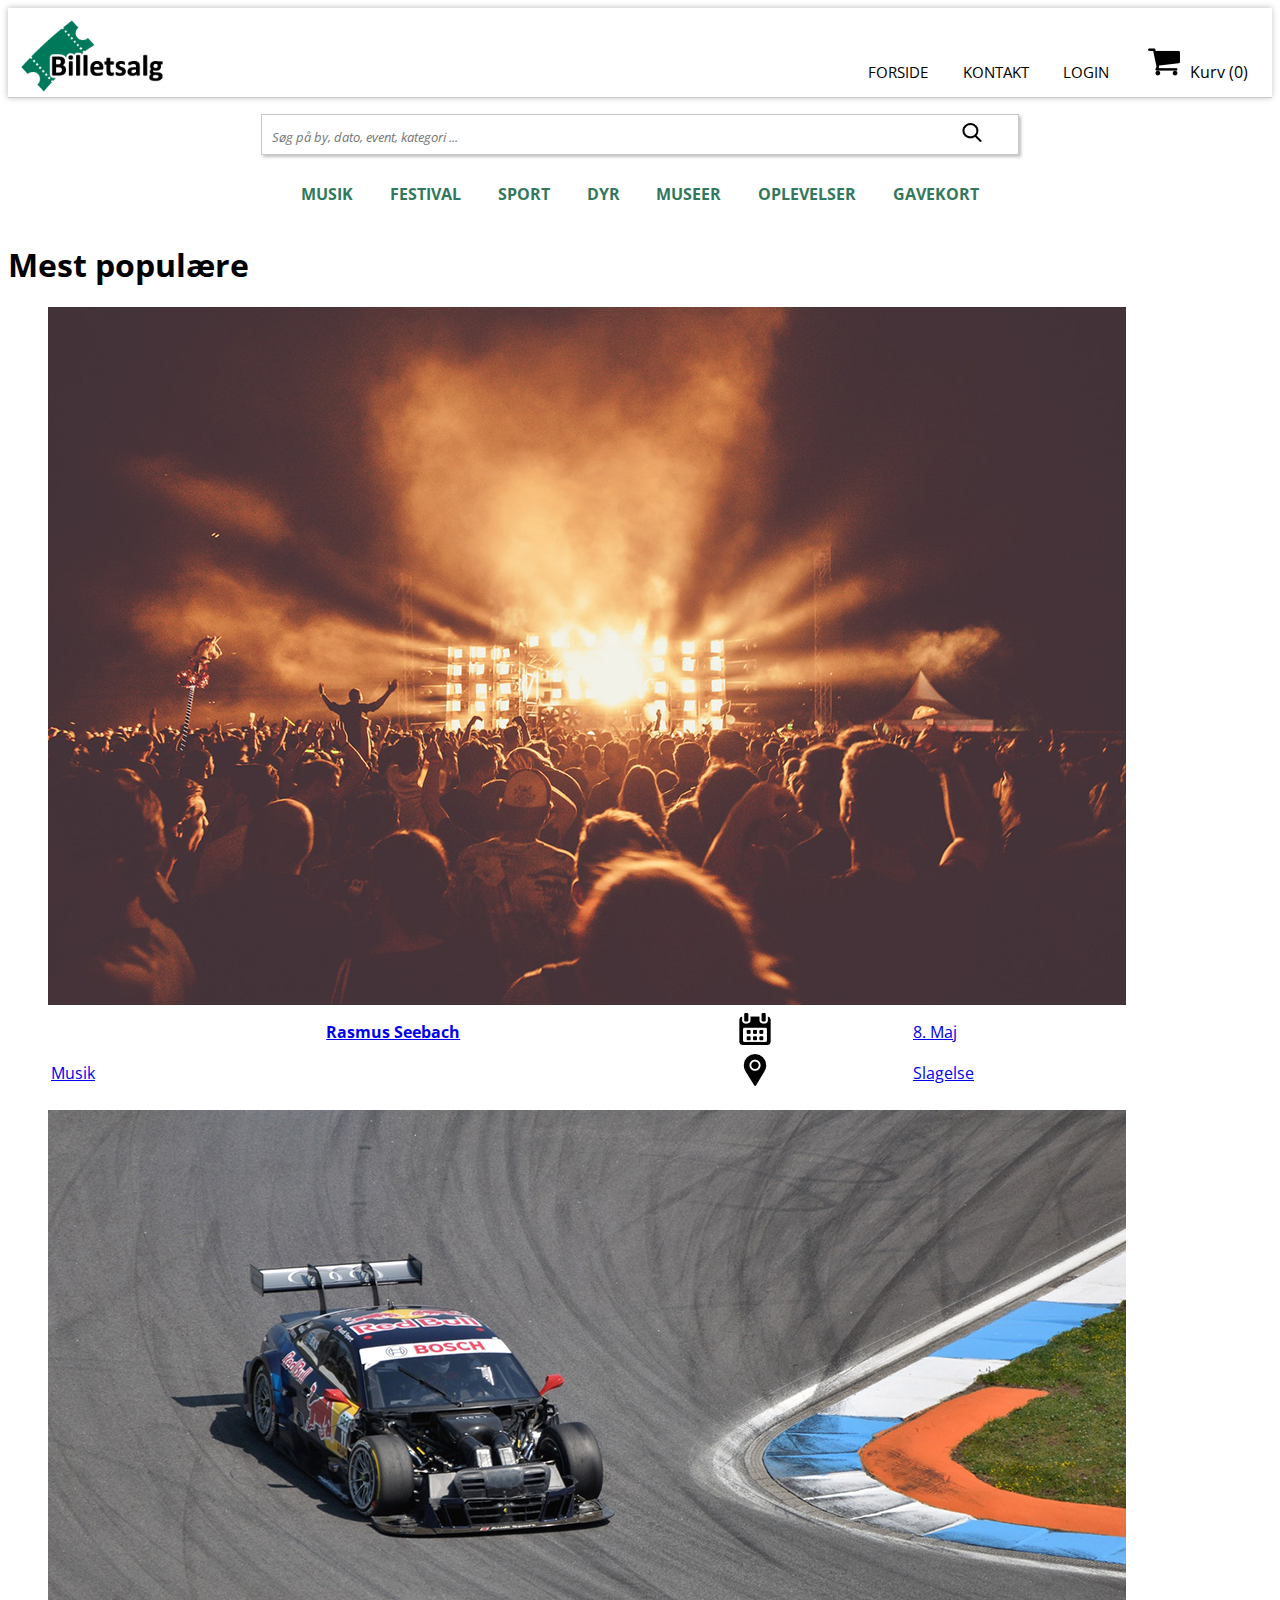
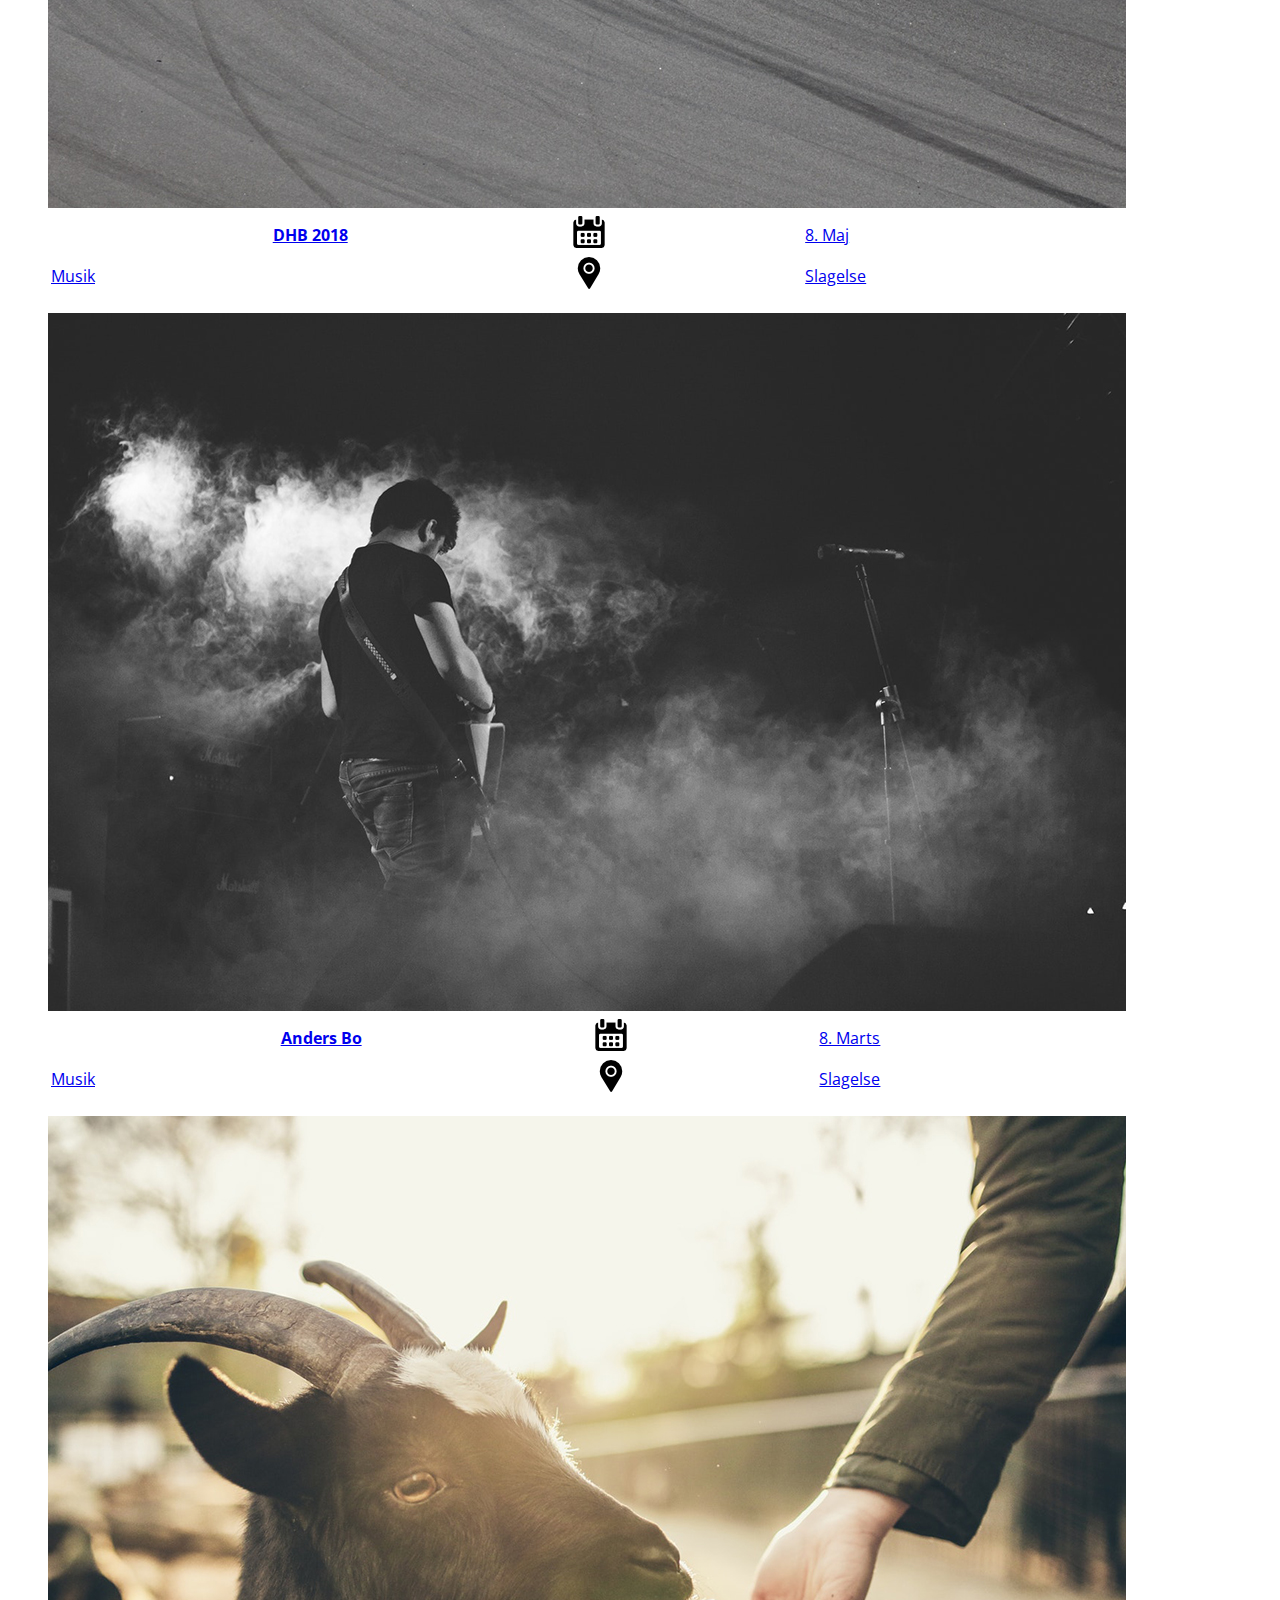
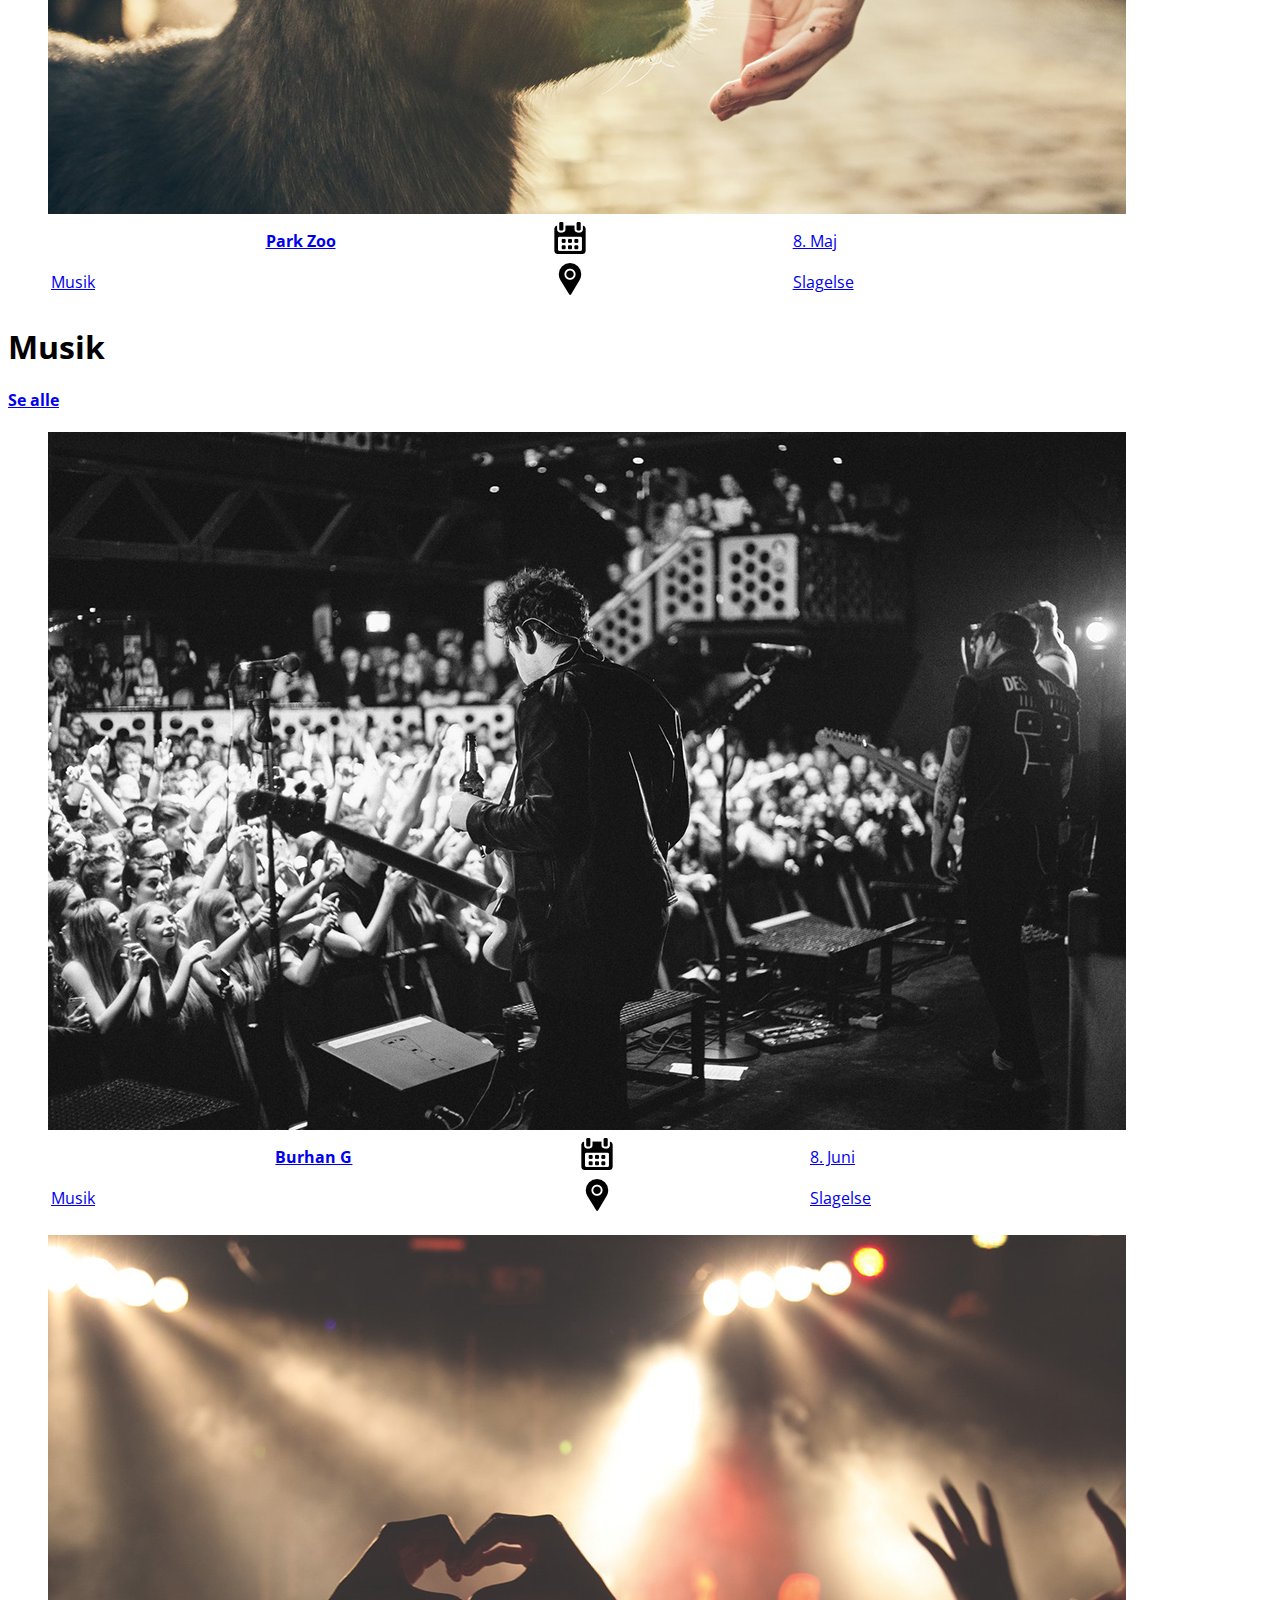
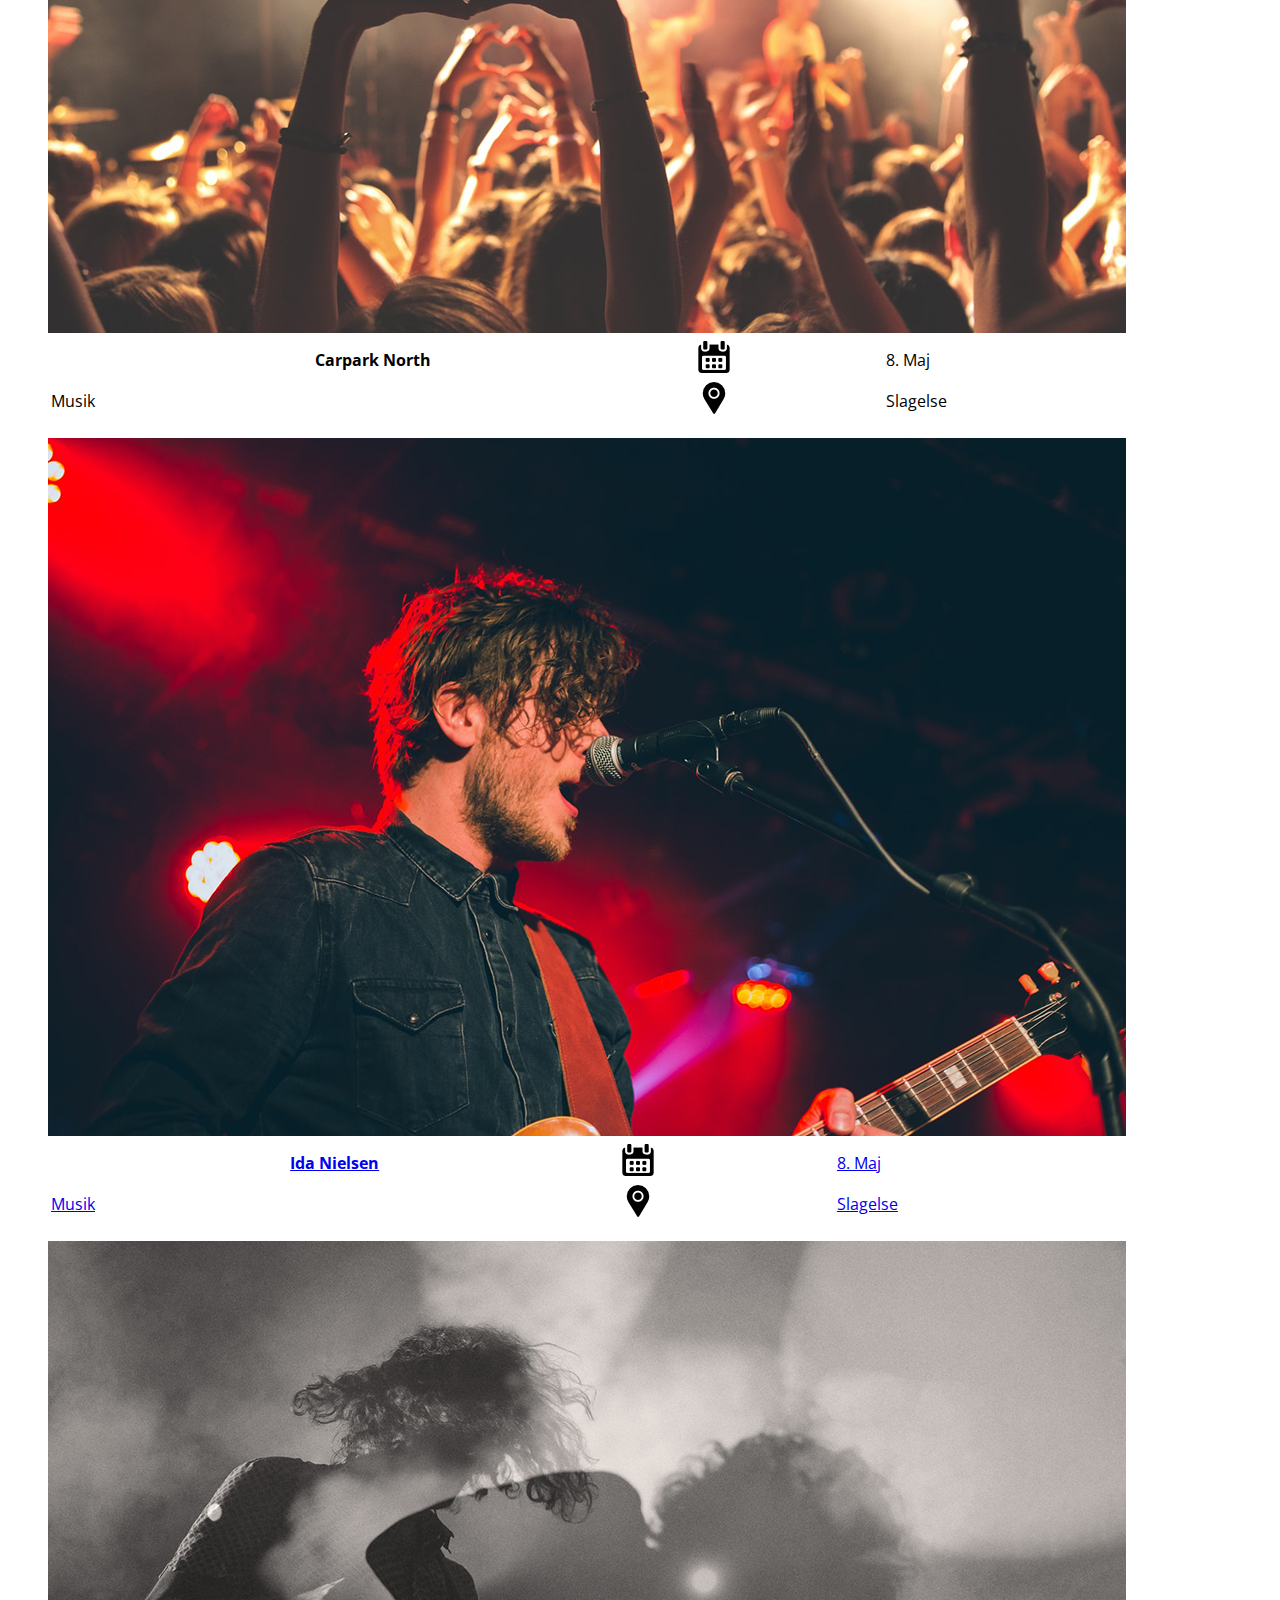
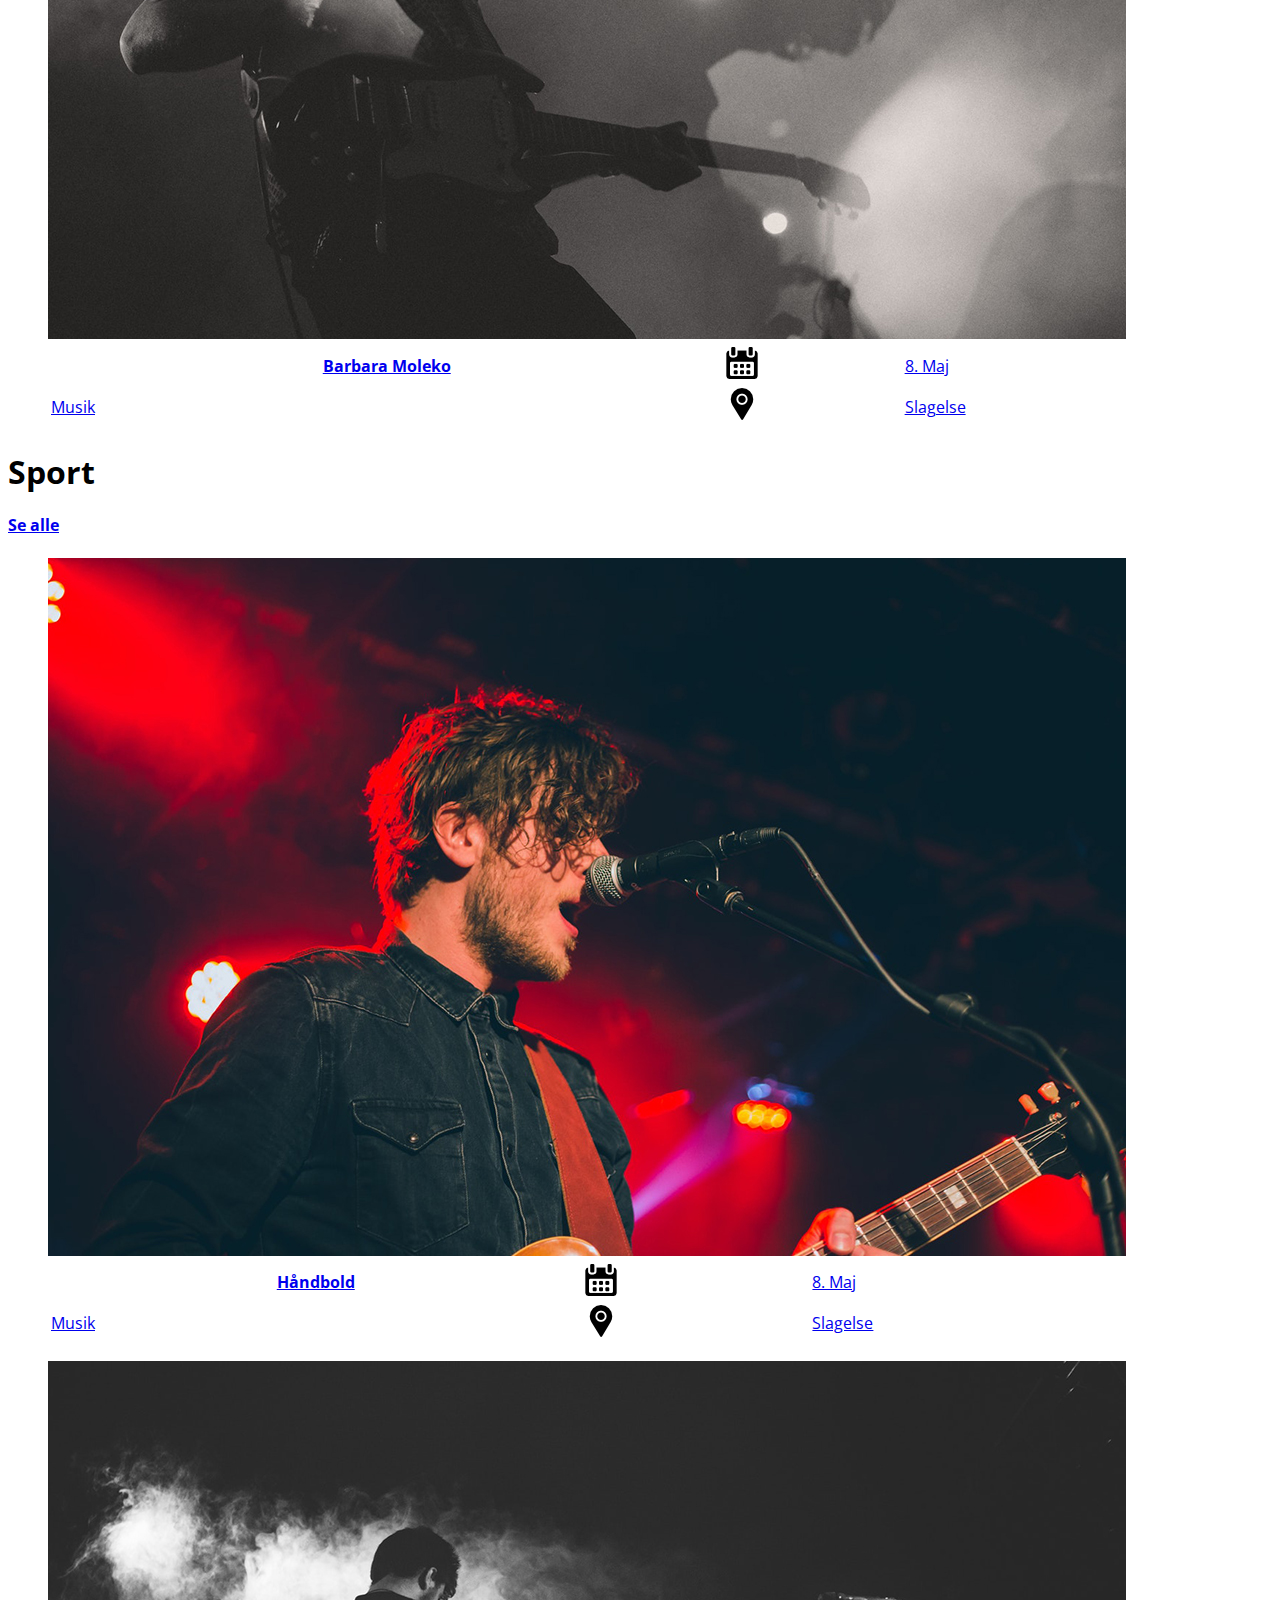
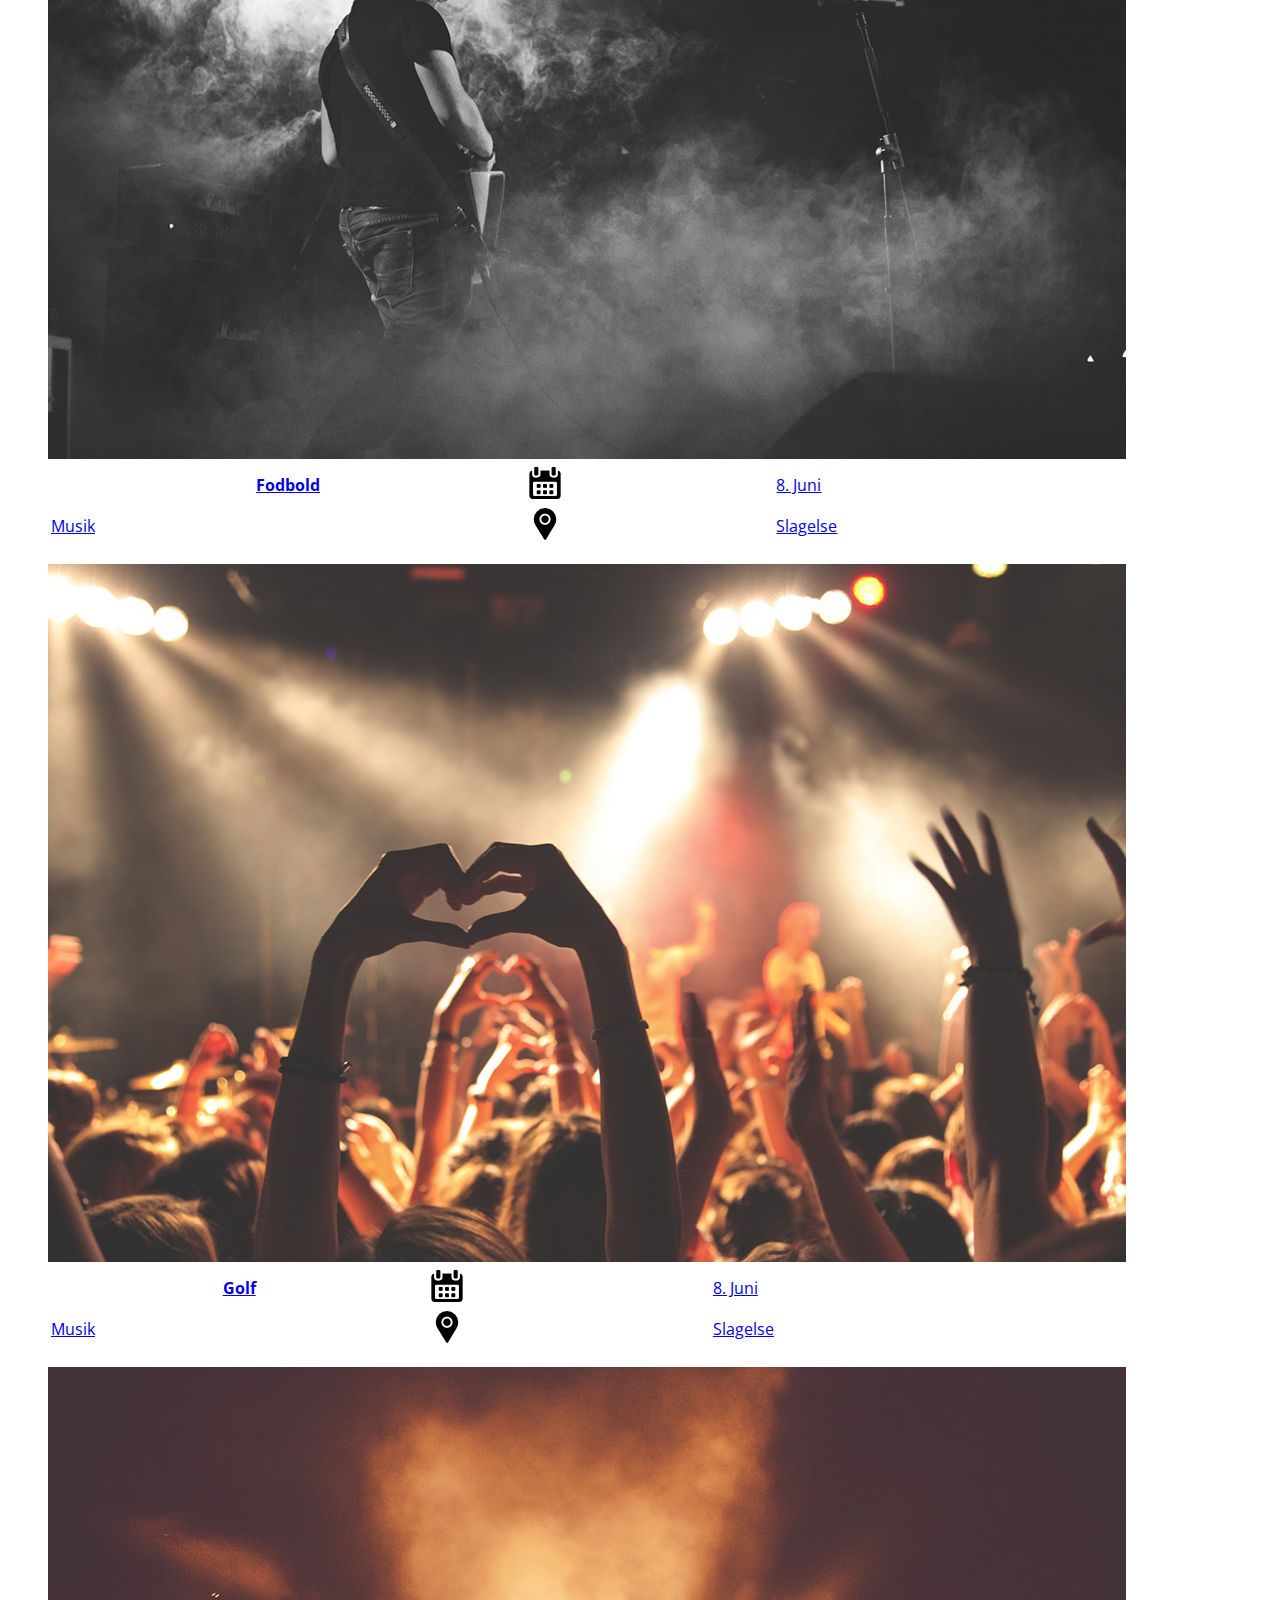
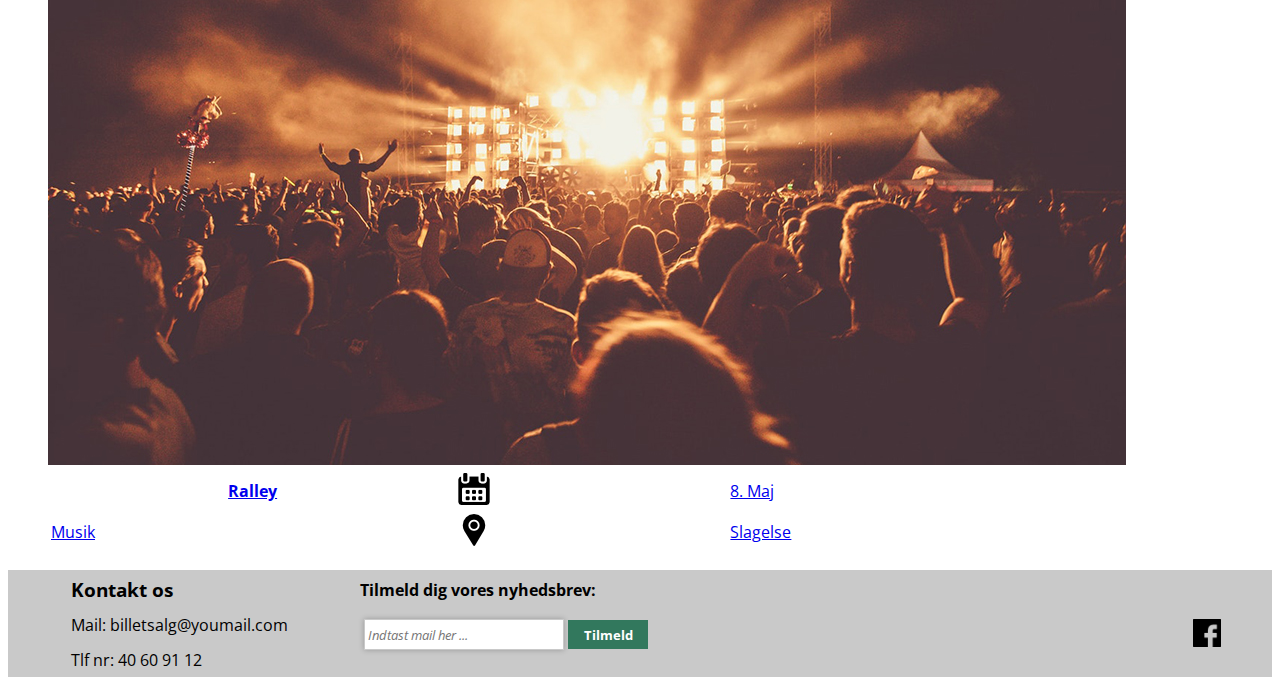
<file: index.html>
<!DOCTYPE html>
<html>
<head>
  <meta charset="utf-8">
  <meta name="viewport" content="width=device-width, initial-scale=1">
  <link rel="stylesheet" href="style.css">
  <link href="https://fonts.googleapis.com/css?family=Open+Sans:400,400i,700" rel="stylesheet">
    <meta name="robots" content="noindex"><!--Så søgemaskiner ikke indekserer denne side-->
  <title>Velkommen | Billetsalg</title>
</head>
<header>

<!--navigationsbar-->
<nav>
  <a href="index.html"><img id="logo" src="img/logo.png" alt="Logo"></a>

  <!--mobil kurv-->
<div class="kurvogtekst">
  <img src="img/kurv.png"alt="kurvlogo"> <!--Icons made by Dave Gandy on flaticon.com-->
  <p id="antal">Kurv(0)</p>
</div>

<!--menupunkter-->
<div class="desktoptop">

<ul class="topbar">
<li class="topli"><a href="index.html" class="current">FORSIDE</a></li>
<li class="topli"><a href="index.html" class="current">KONTAKT</a></li>
<li class="topli"><a href="index.html" class="current">LOGIN</a></li>
</ul>

<!--DESKTOP KURV-->
<div class="desktopkurvogtekst">
<img src="img/kurv.png"alt="kurvlogo"> <!--Icons made by Dave Gandy on flaticon.com-->
<p id="antaldesktop">Kurv (0)</p>
</div>
</div>

</nav>

<!--søgefelt--->
<div class="search">
<input type="text" placeholder="Søg på by, dato, event, kategori ..."><!-- denne forslår hvad du skal udfylde i feltet-->
<img src="img/search.png" alt="søgeknap"> <!--Icons made by Smashicons on flaticon.com-->
</div>

<!--menu med kategorier-->
<div class="dropdown">
<button class="dropbtn">Vælg kategori ...</button>
<div class="dropdown-content">
<a href="musik.html">MUSIK</a>
<a href="#">FESTIVAL</a>
<a href="sport.html">SPORT</a>
<a href="#">DYR</a>
<a href="#">MUSEER</a>
<a href="#">OPLEVELSER</a>
<a href="#">GAVEKORT</a>
</div>
</div>

<!--menu med kategorier til desktop-->
<div class="desktopkategorier">
<ul class="desktopul">
<li><a href="musik.html" class="current">MUSIK</a></li>
<li><a href="#" class="current">FESTIVAL</a></li>
<li><a href="sport.html" class="current">SPORT</a></li>
<li><a href="#" class="current">DYR</a></li>
<li><a href="#" class="current">MUSEER</a></li>
<li><a href="#" class="current">OPLEVELSER</a></li>
<li><a href="#" class="current">GAVEKORT</a></li>
</ul>
</div>
</header>
<body>
<main>

<section class="white">
<h1>Mest populære</h1>

<section class="gallery">
 <figure class="galleryitem">
  <a href="#"><img src="img/koncert.jpg" alt="project">
    <span>
       <table style="width:100%">
        <tr>
         <th class="ras">Rasmus Seebach</th>
         <td><img src="img/calendar.png" class="place"></td>
         <td colspan="2">8. Maj</td>
        </tr>
       <tr>
    <td>Musik</td>
    <td><img src="img/placeholder.png" class="place"></td>
    <td>Slagelse</td>
  </tr>
</table>
    </span></a>
</figure>

<figure class="galleryitem">
 <a href="#"><img src="img/carr.jpg" alt="project">
     <span>
      <table style="width:100%">
        <tr>
         <th class="ras">DHB 2018</th>
         <td><img src="img/calendar.png" class="place"></td>
         <td colspan="2">8. Maj</td>
        </tr>
       <tr>
    <td>Musik</td>
    <td><img src="img/placeholder.png" class="place"></td>
    <td>Slagelse</td>
  </tr>
</table>
     </span></a>
</figure>

<figure class="galleryitem">
 <a href="#"><img src="img/grey.jpg" alt="project">
     <span>
       <table style="width:100%">
        <tr>
         <th class="ras">Anders Bo</th>
         <td><img src="img/calendar.png" class="place"></td>
         <td colspan="2">8. Marts</td>
        </tr>
       <tr>
    <td>Musik</td>
    <td><img src="img/placeholder.png" class="place"></td>
    <td>Slagelse</td>
  </tr>
</table>
     </span></a>
 </figure>

<figure class="galleryitem">
 <a href="#"><img src="img/ged.jpg" alt="project">
     <span>
       <table style="width:100%">
        <tr>
         <th class="ras">Park Zoo</th>
         <td><img src="img/calendar.png" class="place"></td>
         <td colspan="2">8. Maj</td>
        </tr>
       <tr>
    <td>Musik</td>
    <td><img src="img/placeholder.png" class="place"></td>
    <td>Slagelse</td>
  </tr>
</table>
     </span></a>
 </figure>
 </section>
    </section>

<section class="musik">
<h1>Musik</h1>
<a href="musik.html"><h4 class="sealle">Se alle</h4></a>

<section class="gallery">
 <figure class="galleryitem">
  <a href="#"><img src="img/people.jpg" alt="project">
      <span>
        <table style="width:100%">
        <tr>
         <th class="ras">Burhan G</th>
         <td><img src="img/calendar.png" class="place"></td>
         <td colspan="2">8. Juni</td>
        </tr>
       <tr>
    <td>Musik</td>
    <td><img src="img/placeholder.png" class="place"></td>
    <td>Slagelse</td>
  </tr>
</table>
      </span></a>
</figure>

<figure class="galleryitem">
 <a href="enkeltevent.html"><img src="img/heart.jpg" alt="project"></a>
     <span>
       <table style="width:100%">
        <tr>
         <th class="ras">Carpark North</th>
         <td><img src="img/calendar.png" class="place"></td>
         <td colspan="2">8. Maj</td>
        </tr>
       <tr>
    <td>Musik</td>
    <td><img src="img/placeholder.png" class="place"></td>
    <td>Slagelse</td>
  </tr>
</table>
     </span></a>
</figure>

<figure class="galleryitem">
 <a href="#"><img src="img/red.jpg" alt="project">
     <span>
       <table style="width:100%">
        <tr>
         <th class="ras">Ida Nielsen</th>
         <td><img src="img/calendar.png" class="place"></td>
         <td colspan="2">8. Maj</td>
        </tr>
       <tr>
    <td>Musik</td>
    <td><img src="img/placeholder.png" class="place"></td>
    <td>Slagelse</td>
  </tr>
</table>
     </span></a>
 </figure>

<figure class="galleryitem">
 <a href="#"><img src="img/shadow.jpg" alt="project">
     <span>
       <table style="width:100%">
        <tr>
         <th class="ras">Barbara Moleko</th>
         <td><img src="img/calendar.png" class="place"></td>
         <td colspan="2">8. Maj</td>
        </tr>
       <tr>
    <td>Musik</td>
    <td><img src="img/placeholder.png" class="place"></td>
    <td>Slagelse</td>
  </tr>
</table>
     </span></a>
 </figure>
 </section>

<h1>Sport</h1>
<a href="sport.html"><h4 class="sealle">Se alle</h4></a>

<section class="gallery">
 <figure class="galleryitem">
  <a href="#"><img src="img/red.jpg" alt="project">
      <span>
        <table style="width:100%">
        <tr>
         <th class="ras">Håndbold</th>
         <td><img src="img/calendar.png" class="place"></td>
         <td colspan="2">8. Maj</td>
        </tr>
       <tr>
    <td>Musik</td>
    <td><img src="img/placeholder.png" class="place"></td>
    <td>Slagelse</td>
  </tr>
</table>
      </span></a>
</figure>

<figure class="galleryitem">
 <a href="#"><img src="img/grey.jpg" alt="project">
     <span>
       <table style="width:100%">
        <tr>
         <th class="ras">Fodbold</th>
         <td><img src="img/calendar.png" class="place"></td>
         <td colspan="2">8. Juni</td>
        </tr>
       <tr>
    <td>Musik</td>
    <td><img src="img/placeholder.png" class="place"></td>
    <td>Slagelse</td>
  </tr>
</table>
     </span></a>
</figure>

<figure class="galleryitem">
 <a href="#"><img src="img/heart.jpg" alt="project">
     <span>
       <table style="width:100%">
        <tr>
         <th class="ras">Golf</th>
         <td><img src="img/calendar.png" class="place"></td>
         <td colspan="2">8. Juni</td>
        </tr>
       <tr>
    <td>Musik</td>
    <td><img src="img/placeholder.png" class="place"></td>
    <td>Slagelse</td>
  </tr>
</table>
     </span></a>
 </figure>

<figure class="galleryitem">
 <a href="#"><img src="img/koncert.jpg" alt="project">
     <span>
       <table style="width:100%">
        <tr>
         <th class="ras">Ralley</th>
         <td><img src="img/calendar.png" class="place"></td>
         <td colspan="2">8. Maj</td>
        </tr>
       <tr>
    <td>Musik</td>
    <td><img src="img/placeholder.png" class="place"></td>
    <td>Slagelse</td>
  </tr>
</table>
     </span></a>
 </figure>
 </section>
</section>

</main>
</body>
<footer>
  <!--kontaktinformation-->
<h3>Kontakt os</h3>
<p id="desktoptilmelddig">Tilmeld dig vores nyhedsbrev:</p>
<div class="kontaktinfo">
<p >Mail: billetsalg@youmail.com</p>
<p>Tlf nr: 40 60 91 12</p>
</div>

<!--nyhedsbrev-->
<div class="nyhedsbrevogface">
<p id="tilmelddig">Tilmeld dig vores nyhedsbrev:</p>
<input class="nyhedsbrev" type="text" placeholder="Indtast mail her ... ">
<input id="tilmeld" .class="nyhedsbrev" type="submit" value="Tilmeld">

<!--facebookicon-->
<img id="facebook" src="img/facebook.png" alt="facebook icon"> <!--Icons made by Freepik on flaticon.com-->
</div>

</footer>
</html>
</file>
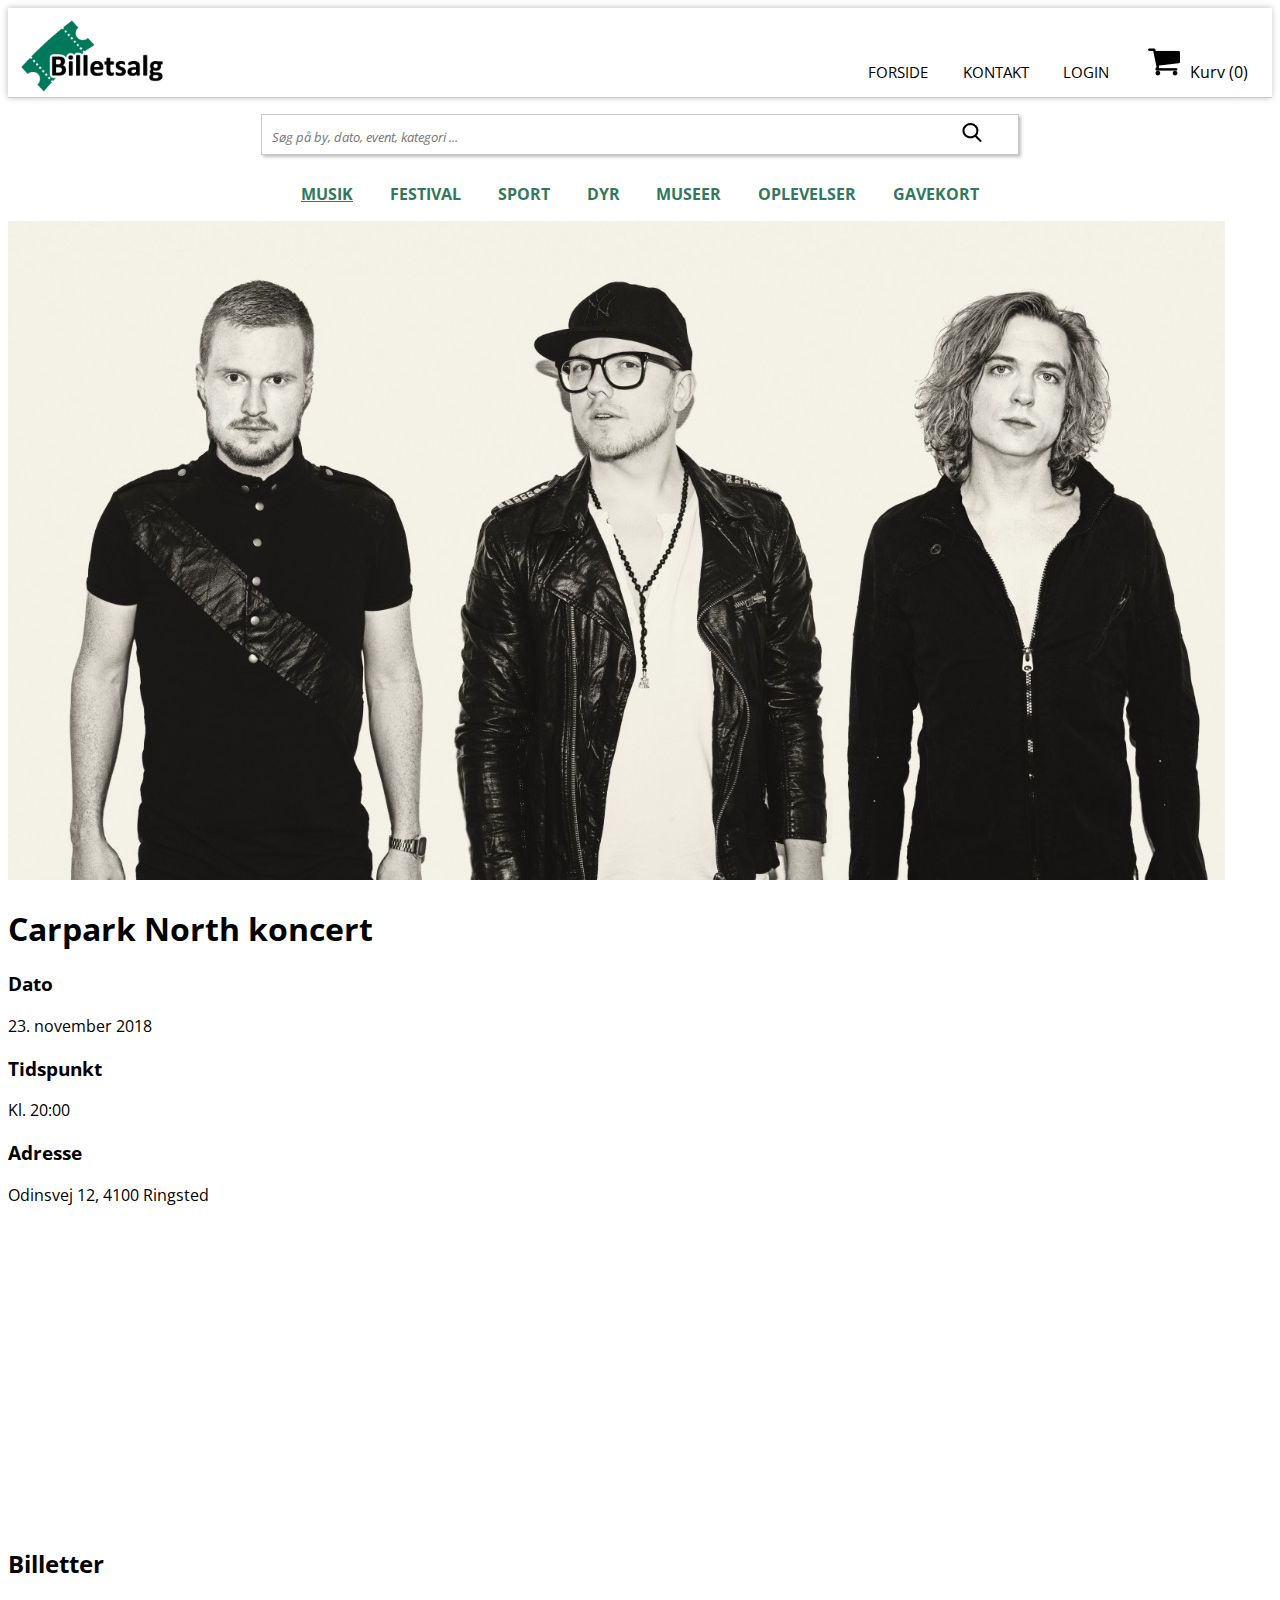
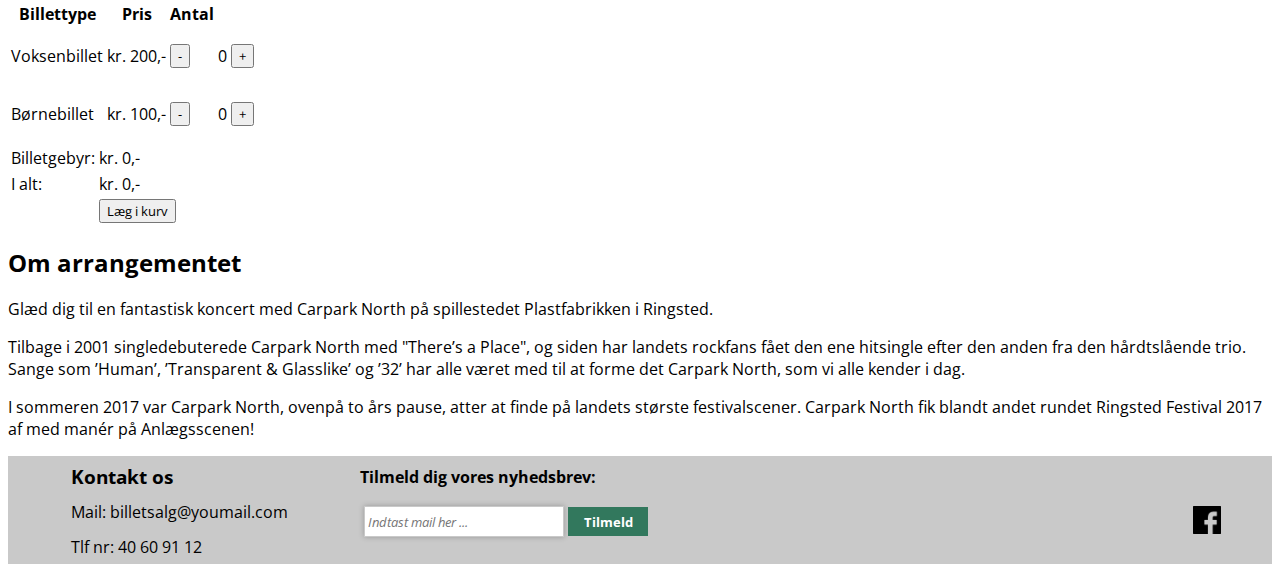
<file: enkeltevent.html>
<!DOCTYPE html>
<html>
  <head>
    <meta charset="utf-8">
    <link rel="stylesheet" href="css/master.css">
    <link href="https://fonts.googleapis.com/css?family=Open+Sans:400,400i,700" rel="stylesheet">
    <meta name="robots" content="noindex"><!--Så søgemaskiner ikke indekserer denne side-->
    <title>Køb billetter | Billetsalg</title>
  </head>

<body>
  <header>

<!--navigationsbar-->
<nav>
  <a href="index.html"><img id="logo" src="img/logo.png" alt="Logo"></a>

    <!--mobil kurv-->
  <div class="kurvogtekst">
    <img src="img/kurv.png" alt="kurvlogo"> <!--Icons made by Dave Gandy on flaticon.com-->
    <p class="basket">Kurv(0)</p>
  </div>

<!--menupunkter-->
<div class="desktoptop">

<ul class="topbar">
<li class="topli"><a href="index.html" class="current">FORSIDE</a></li>
<li class="topli"><a href="index.html" class="current">KONTAKT</a></li>
<li class="topli"><a href="index.html" class="current">LOGIN</a></li>
</ul>

<!--DESKTOP KURV-->
<div class="desktopkurvogtekst">
<img src="img/kurv.png" alt="kurvlogo"> <!--Icons made by Dave Gandy on flaticon.com-->
<p class="basket">Kurv (0)</p>
</div>
</div>

</nav>

<!--søgefelt--->
<div class="search">
<input type="text" placeholder="Søg på by, dato, event, kategori ..."><!-- denne forslår hvad du skal udfylde i feltet-->
<img src="img/search.png" alt="søgeknap"> <!--Icons made by Smashicons on flaticon.com-->
</div>

<!--menu med kategorier-->
<div class="dropdown">
<button class="dropbtn">Vælg kategori ...</button>
<div class="dropdown-content">
  <a href="musik.html" class="activePage">MUSIK</a>
  <a href="#">FESTIVAL</a>
  <a href="sport.html">SPORT</a>
  <a href="#">DYR</a>
  <a href="#">MUSEER</a>
  <a href="#">OPLEVELSER</a>
  <a href="#">GAVEKORT</a>
</div>
</div>

<!--menu med kategorier til desktop-->
<div class="desktopkategorier">
<ul class="desktopul">
<li><a href="musik.html" class="activePage">MUSIK</a></li>
<li><a href="#" class="current">FESTIVAL</a></li>
<li><a href="sport.html" class="current">SPORT</a></li>
<li><a href="#" class="current">DYR</a></li>
<li><a href="#" class="current">MUSEER</a></li>
<li><a href="#" class="current">OPLEVELSER</a></li>
<li><a href="#" class="current">GAVEKORT</a></li>
</ul>
</div>
  </header>


  <div class="wrapper">

    <main class="carparknorth">

        <img id="coverpic" src="img/carpark.jpg" alt="Carpark North">
        <aside> <!--Basal info som tid/sted-->
          <article class="facts">
          <h1>Carpark North koncert</h1>
            <h3>Dato</h3>
              <p>23. november 2018</p>
            <h3>Tidspunkt</h3>
              <p>Kl. 20:00</p>
            <h3>Adresse</h3>
              <p>Odinsvej 12, 4100 Ringsted</p>
          </article>

          <div class="google-maps">
            <iframe src="https://www.google.com/maps/embed?pb=!1m14!1m8!1m3!1d2726.3359195900794!2d11.796377000000001!3d55.434845!3m2!1i1024!2i768!4f13.1!3m3!1m2!1s0x0%3A0x9e7261462cdf9cff!2sPlastfabrikken+ApS!5e1!3m2!1sda!2sdk!4v1518036668936" width="400" height="300" frameborder="0" style="border:0" allowfullscreen></iframe>
          </div>
        </aside>


      <div style="clear: both;"></div>

      <section>
        <div class="section-center">
        <h2>Billetter</h2>

        <table  id="lastrow">
          <tr>
            <th>Billettype</th>
            <th>Pris</th>
            <th>Antal</th>
          </tr>
          <tr>
            <td>Voksenbillet</td>
            <td>kr. 200,-</td>
            <td><button onclick="amountDec1()">-</button></td>
            <td><p id="amount1">0</p></td>
            <td><button onclick="amountInc1()">+</button></td>
          </tr>
          <tr>
            <td>Børnebillet</td>
            <td>kr. 100,-</td>
            <td><button onclick="amountDec2()">-</button></td>
            <td><p id="amount2">0</p></td>
            <td><button onclick="amountInc2()">+</button></td>
          </tr>
        </table>

        <table>
          <tr>
            <td>Billetgebyr:</td>
            <td id="fee">kr. 0,-</td>
          </tr>
          <tr>
            <td>I alt:</td>
            <td id="total-price">kr. 0,-</td>
          </tr>
          <tr>
            <td></td>
            <td colspan="2"><button onclick="toggleDisplay()">Læg i kurv</button></td><!--Åben boks med fortsæt køb eller betal-->
          </tr>
        </table>
        </div>
      </section>

      <section id="shop-or-pay">
        <div class="section-center">
          <h2>Vil du fortsætte med at handle eller gå til betaling?</h2>
          <button onclick="toggleDisplay()">Shop videre</button>
          <a href="#"><button>Til betaling</button></a>
        </div>
      </section>

      <section>
        <div class="section-center">
          <h2>Om arrangementet</h2>
          <p>Glæd dig til en fantastisk koncert med Carpark North på spillestedet Plastfabrikken i Ringsted.</p>
          <p>Tilbage i 2001 singledebuterede Carpark North med "There’s a Place", og siden har landets rockfans fået den ene hitsingle efter den anden fra den hårdtslående trio. Sange som ’Human’, ’Transparent & Glasslike’ og ’32’ har alle været med til at forme det Carpark North, som vi alle kender i dag.</p>
          <p>I sommeren 2017 var Carpark North, ovenpå to års pause, atter at finde på landets største festivalscener. Carpark North fik blandt andet rundet Ringsted Festival 2017 af med manér på Anlægsscenen!</p>
        </div>
      </section>

    </main>
    </div>
  <footer>
    <!--kontaktinformation-->
  <h3>Kontakt os</h3>
  <p id="desktoptilmelddig">Tilmeld dig vores nyhedsbrev:</p>
  <div class="kontaktinfo">
  <p >Mail: billetsalg@youmail.com</p>
  <p>Tlf nr: 40 60 91 12</p>
  </div>

  <!--nyhedsbrev-->
  <div class="nyhedsbrevogface">
  <p id="tilmelddig">Tilmeld dig vores nyhedsbrev:</p>
  <input class="nyhedsbrev" type="text" placeholder="Indtast mail her ... ">
  <input id="tilmeld" .class="nyhedsbrev" type="submit" value="Tilmeld">

  <!--facebookicon-->
  <img id="facebook" src="img/facebook.png" alt="facebook icon"> <!--Icons made by Freepik on flaticon.com-->
  </div>

  </footer>
  </body>

  <script type="text/javascript">
    //Billetvalg vars
    var maxtickets = 50;//Kan maks købe 50 stk af hver slags billet
    var price1= 200;//Pris på Voksenbillet
    var price2= 100;//Pris på Børnebillet
    var amnt1 = 0;//Antal af Billettype 1 (voksne)
    var amnt2 = 0;//Antal af Billettype 2 (børn)
    var fee   = 15;//Gebyr, der tillægges hver billet uanset type
    var nmbr  = 0;//Antal billetter
    var feeTotal = 0;//Beløbet på billetgebyrerne
    var total = 0;//Samlede pris

    function amountDec1(){//Træk 1 fra antallet af billetter
      if (amnt1>0) {//Så antallet ikke går i minus
        amnt1--; //Fratræk 1, samme som amnt = amnt - 1
        document.getElementById("amount1").innerHTML = amnt1; //Viser antallet i p
        totalPrice();//Beregn billetgebyr og totalprisen
      }
    }
    function amountInc1(){//Læg 1 til antallet af billetter
      if (amnt1<maxtickets) {//Kan maks købe et hvis antal af hver billettype
        amnt1++; //Tillæg 1, samme som amnt = amnt + 1
        document.getElementById("amount1").innerHTML = amnt1; //Viser antallet i p
        totalPrice();//Beregn billetgebyr og totalprisen
      }
    }

    function amountDec2(){
      if (amnt2>0) {//Så antallet ikke går i minus
        amnt2--; //Fratræk 1, samme som amnt = amnt - 1
        document.getElementById("amount2").innerHTML = amnt2; //Viser antallet i p
        totalPrice();//Beregn billetgebyr og totalprisen
      }
    }
    function amountInc2(){
      if (amnt2<maxtickets) {//Kan maks købe et hvis antal af hver billettype
        amnt2++; //Tillæg 1, samme som amnt = amnt + 1
        document.getElementById("amount2").innerHTML = amnt2; //Viser antallet i p
        totalPrice();//Beregn billetgebyr og totalprisen
      }
    }
    function totalPrice() {//Beregn det samlede billetgebyr og totalprisen
      nmbr = Number(amnt1) + Number(amnt2);//Antallet af billetter
      feeTotal = Number(nmbr)*Number(fee);//Den samlede billetgebyr= antal billetter*gebyr per billet
      document.getElementById("fee").innerHTML = "kr. "+feeTotal+",-"; //Samlede gebyrbeløb

      total = (Number(amnt1)*price1) + (Number(amnt2)*price2) + feeTotal;//Number laver om til integer
      document.getElementById("total-price").innerHTML = "kr. "+total+",-"; //Samlede beløb
    }




    function toggleDisplay() {//Viser og fjerner box med valget om man vil shoppe videre eller betale
      var x = document.getElementById("shop-or-pay");
      if (x.style.display === "none") {//Hvis elementet har tildelt css egenskaben display: none,
          x.style.display = "block";//ændr da denne til block.
      } else {
          x.style.display = "none";//Ellers skal display sættes til none
      }

      document.getElementsByClassName("basket").innerHTML = "Kurv("+nmbr+")";//Skriv antallet af billetter i teksten ved siden af kurven
    }

    toggleDisplay()//Kør funktionen
  </script>
</html>
</file>
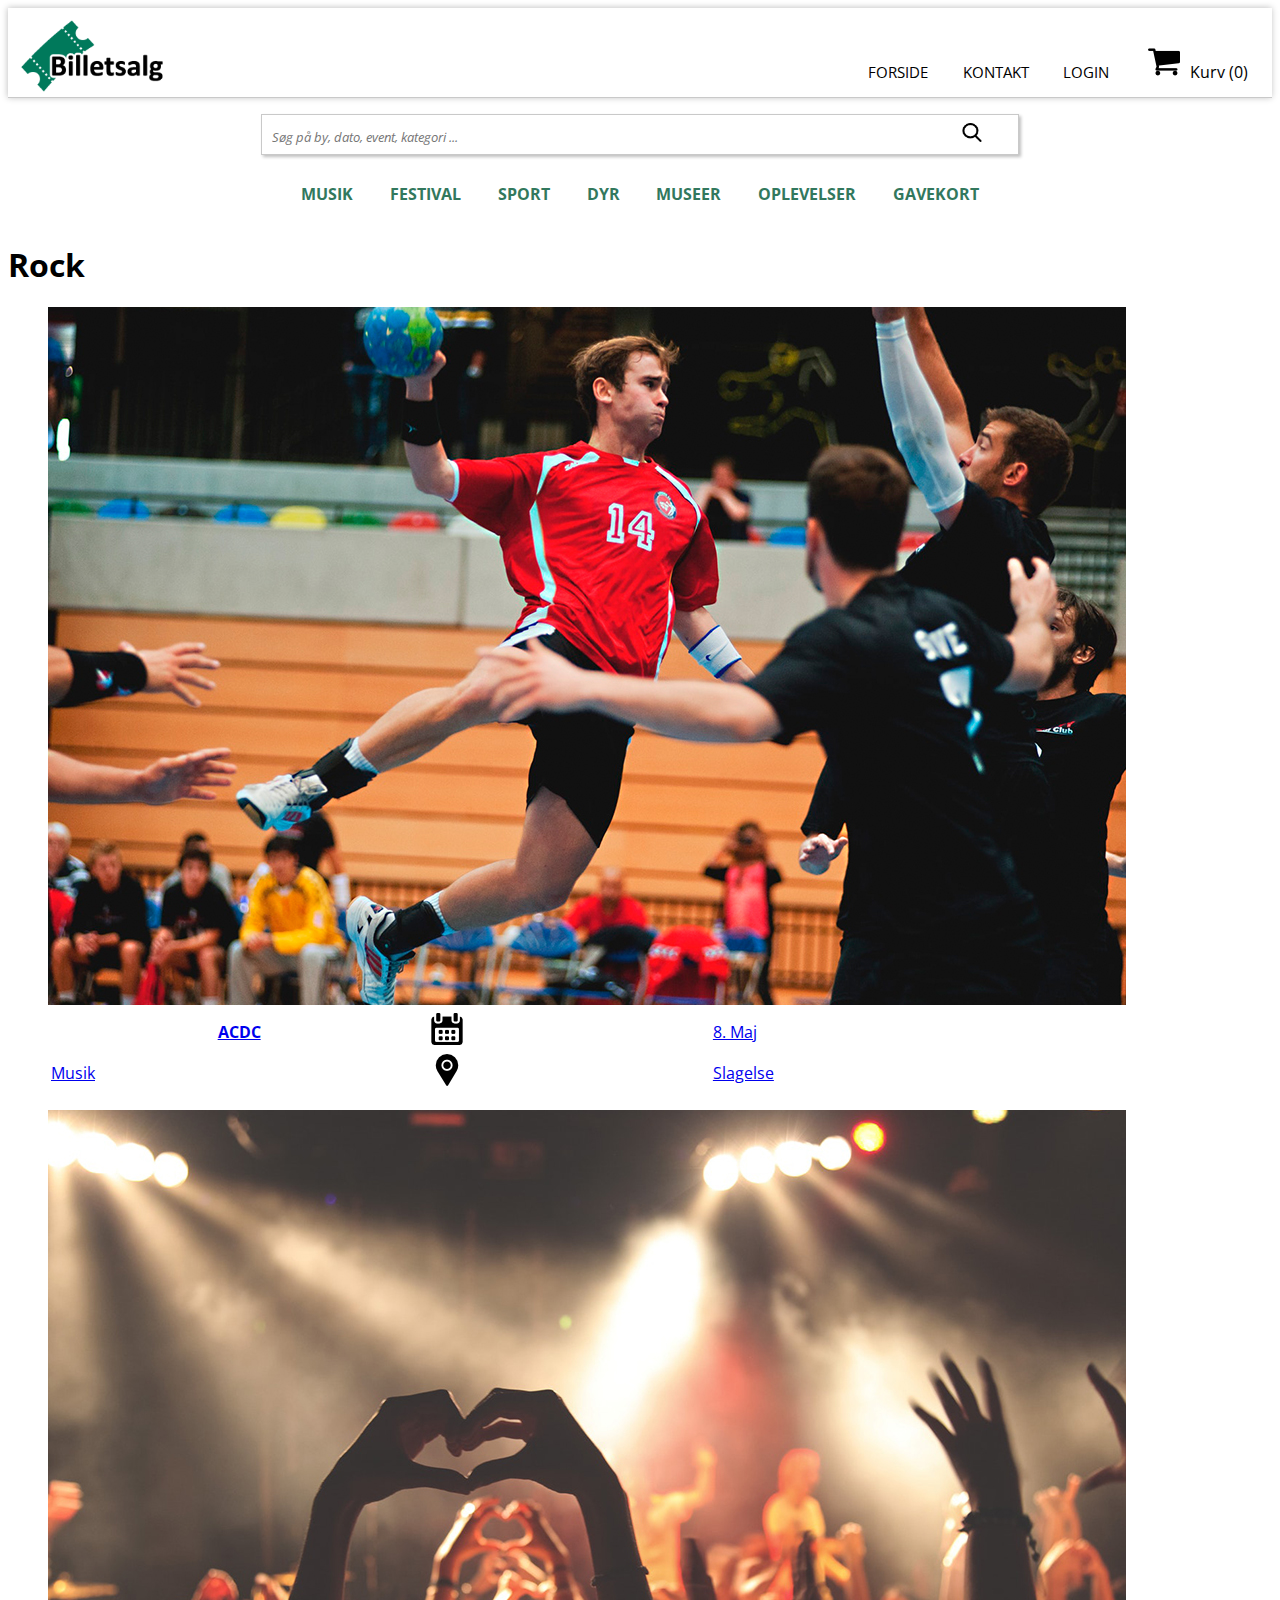
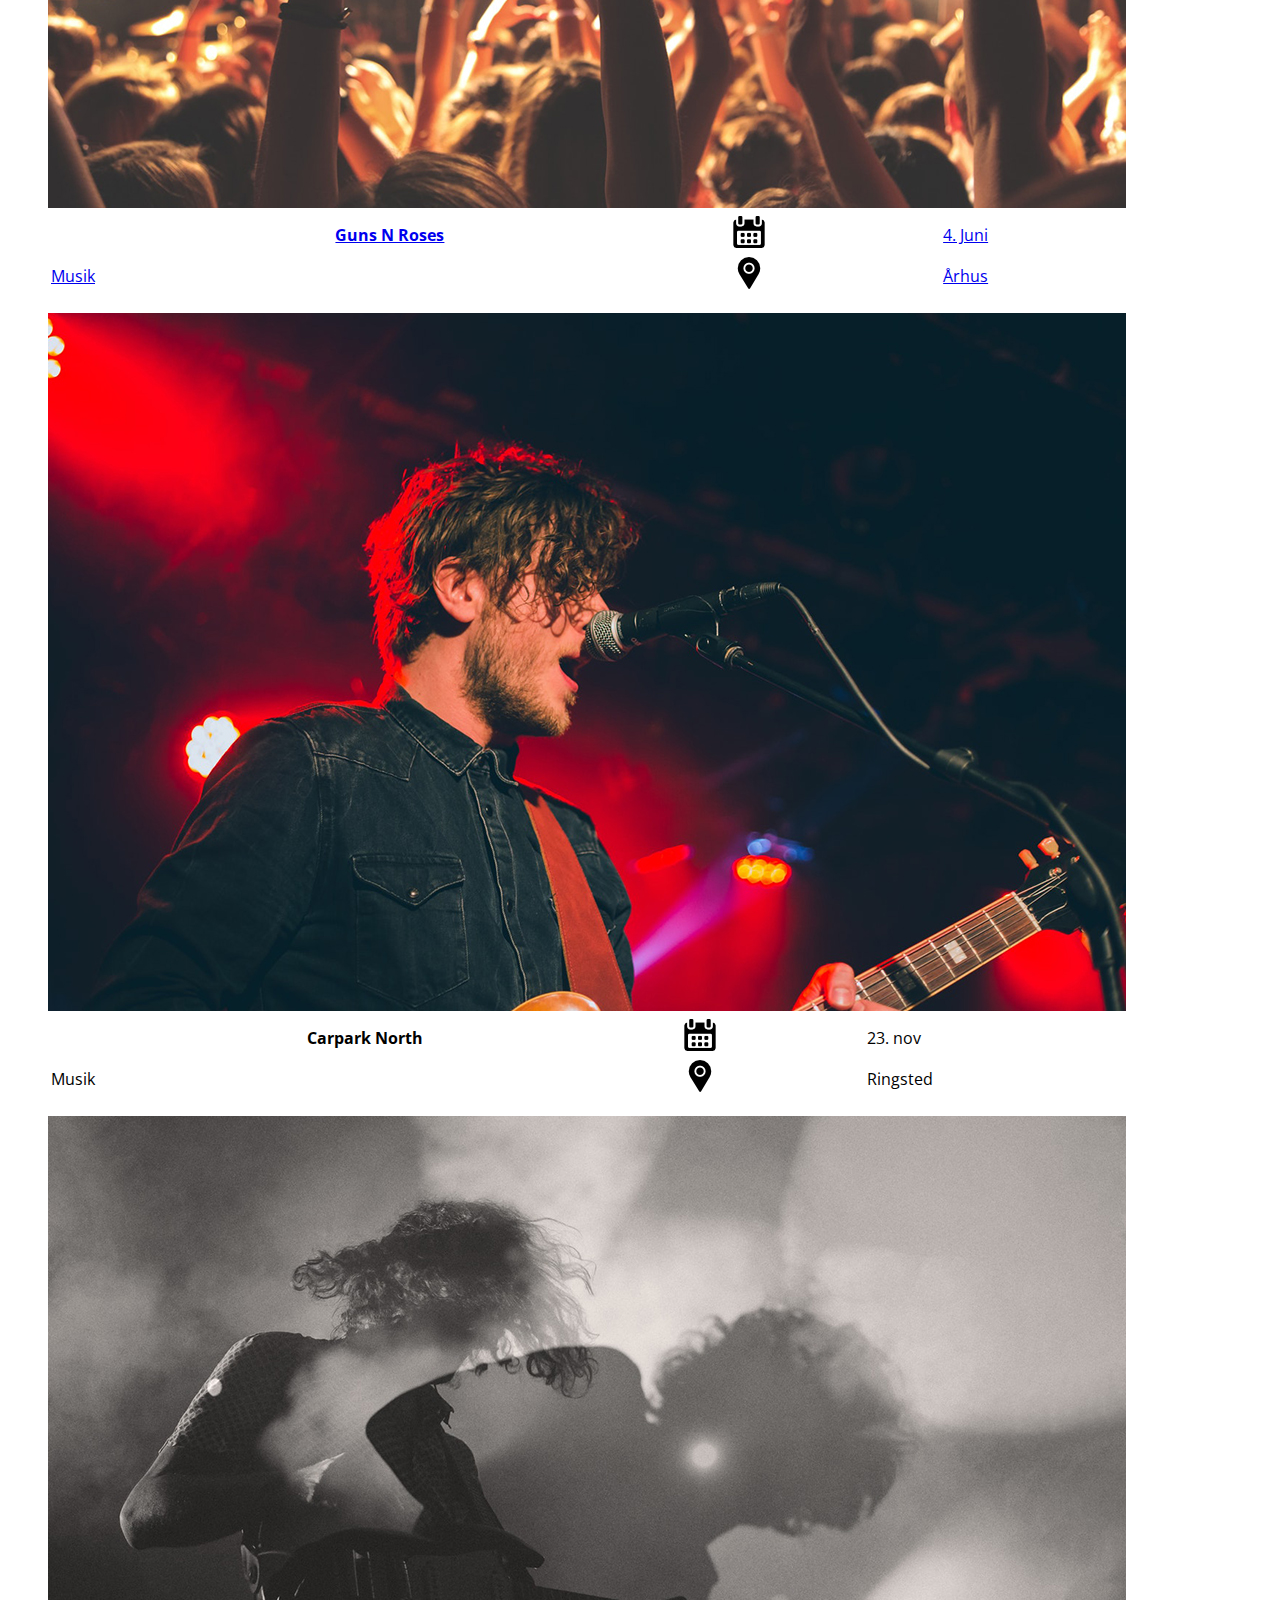
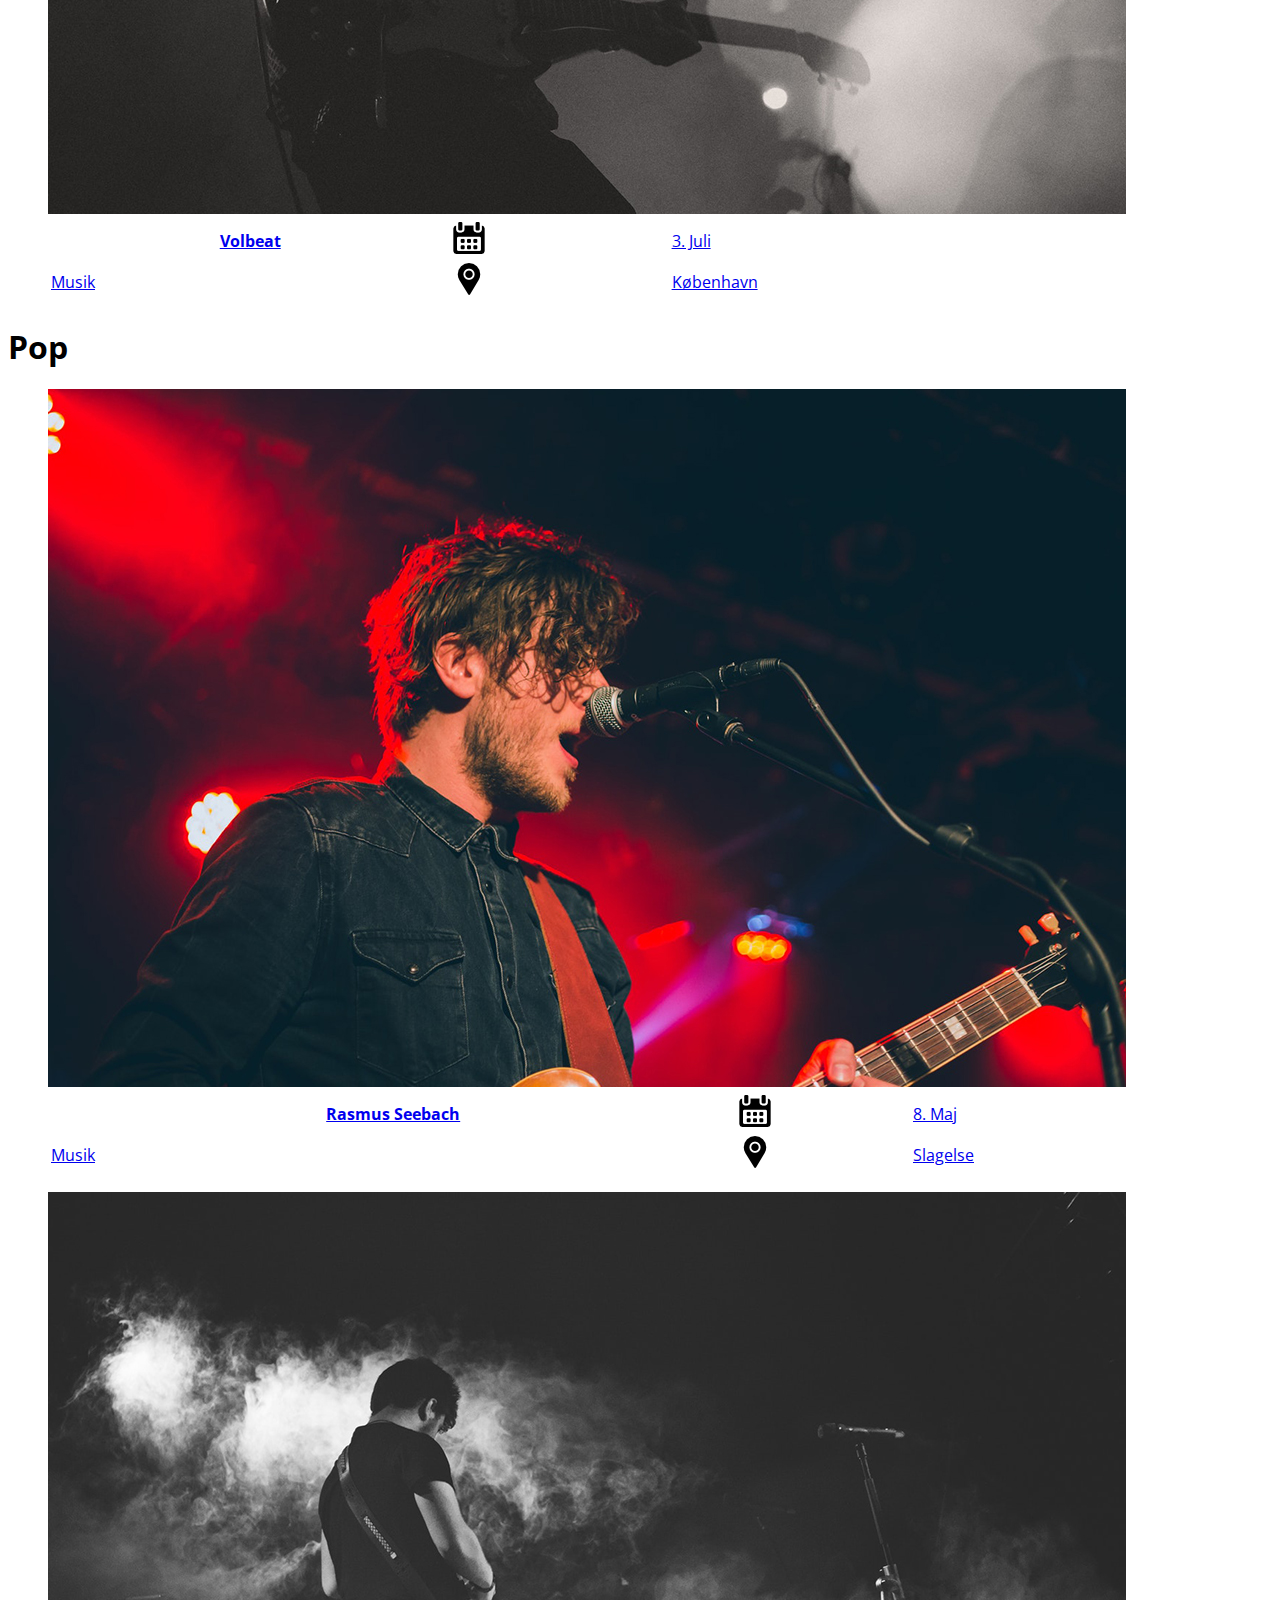
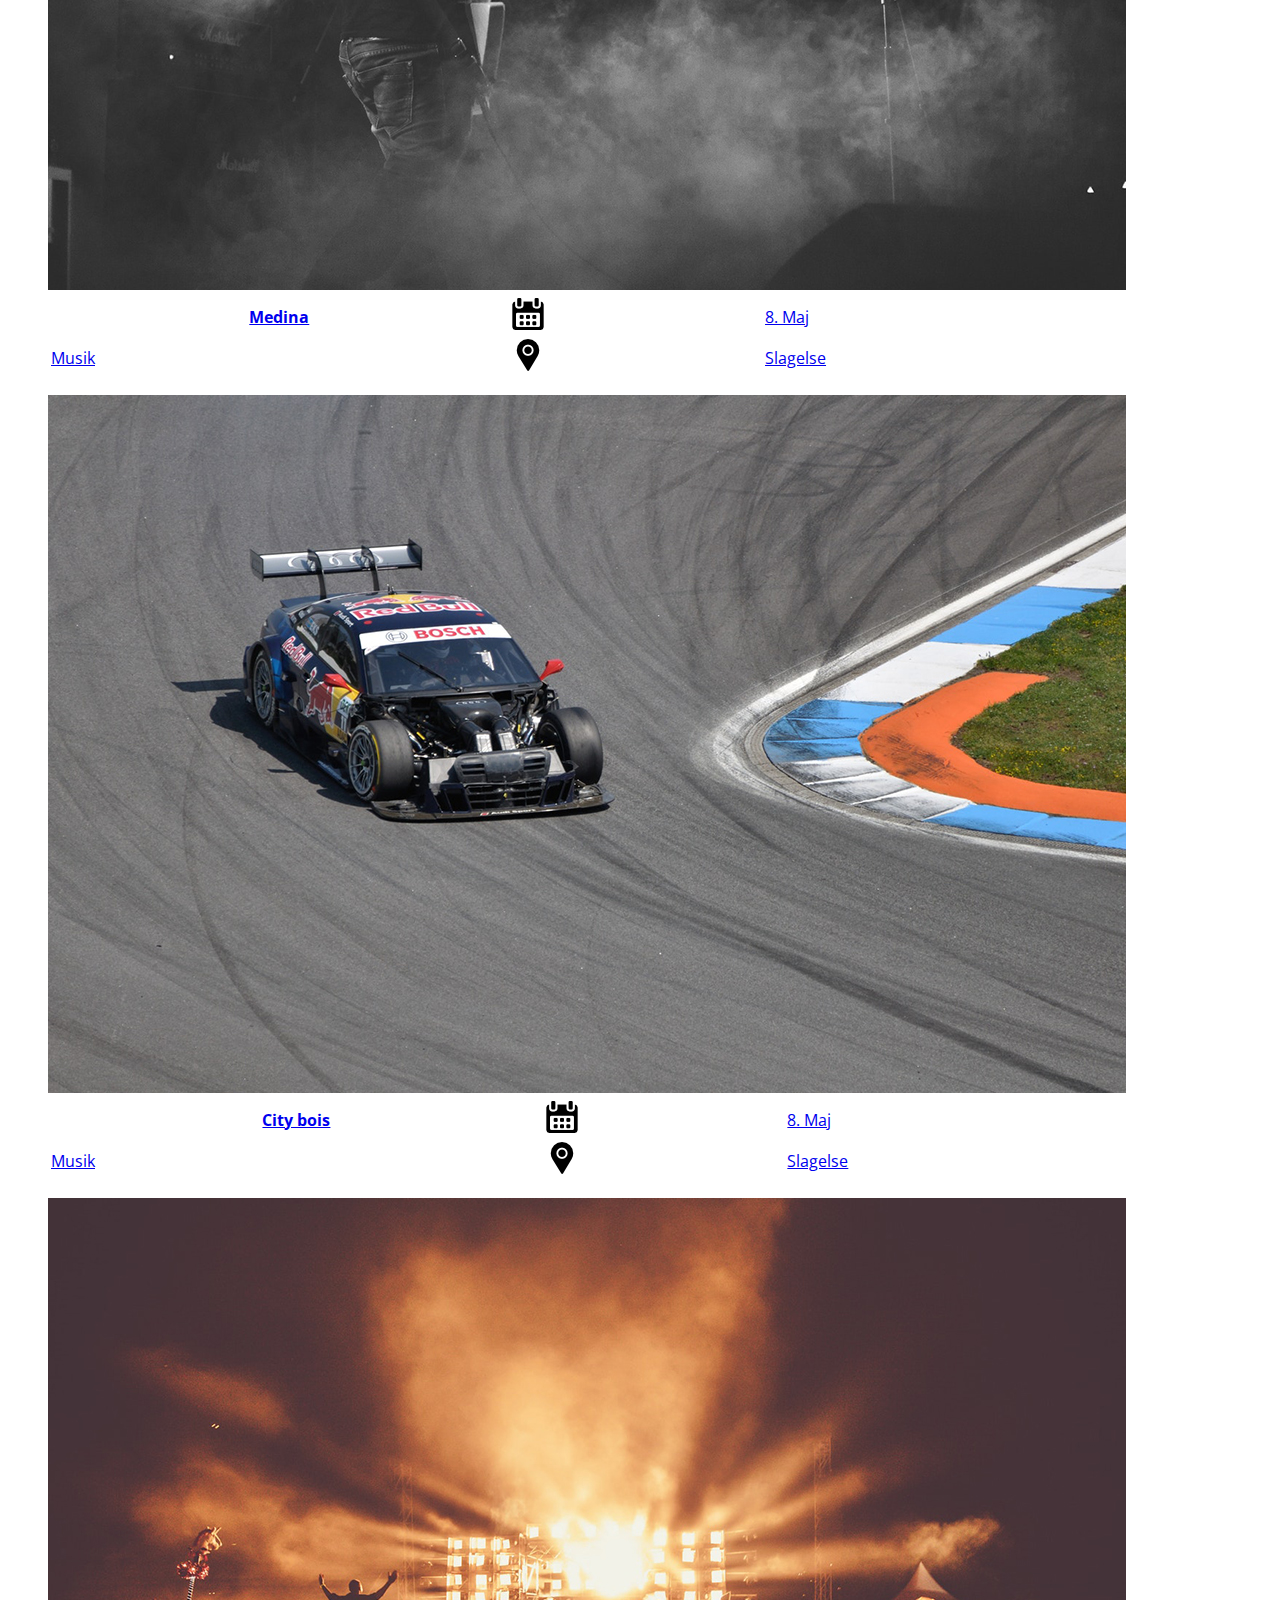
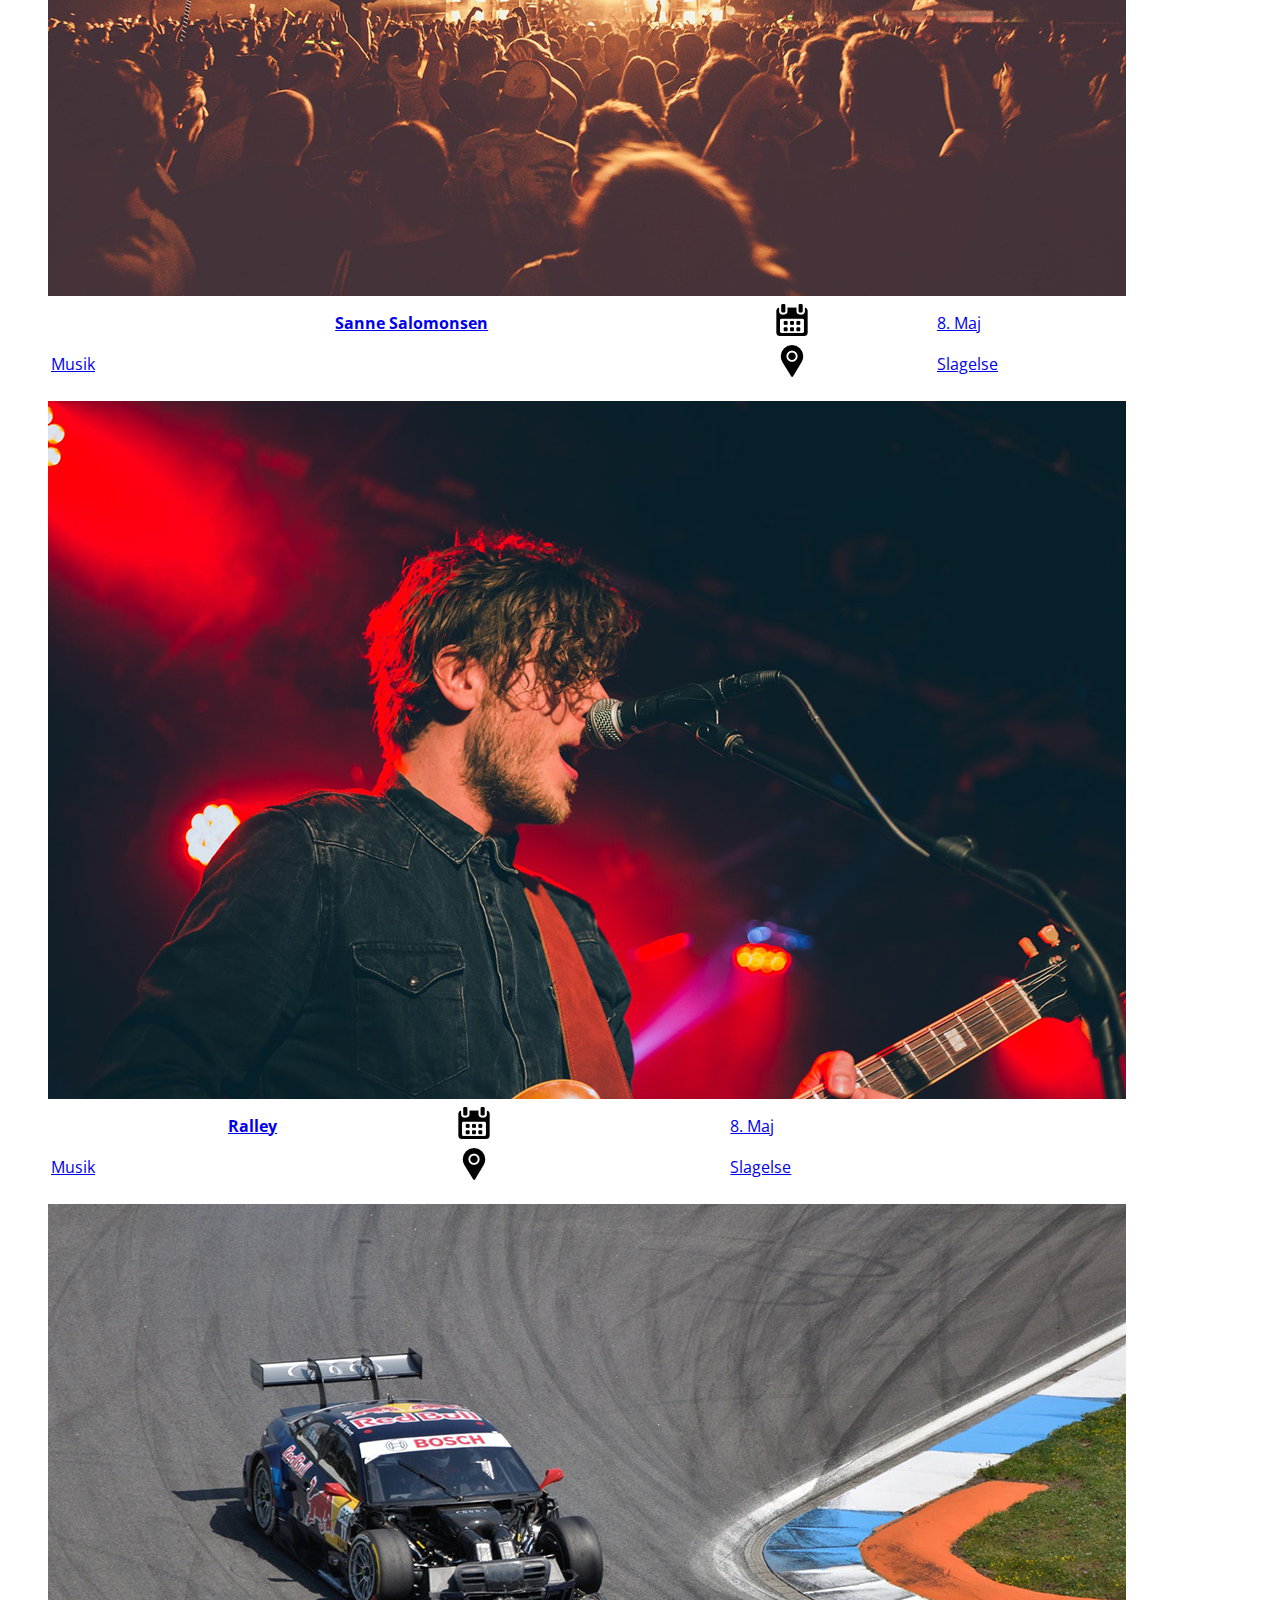
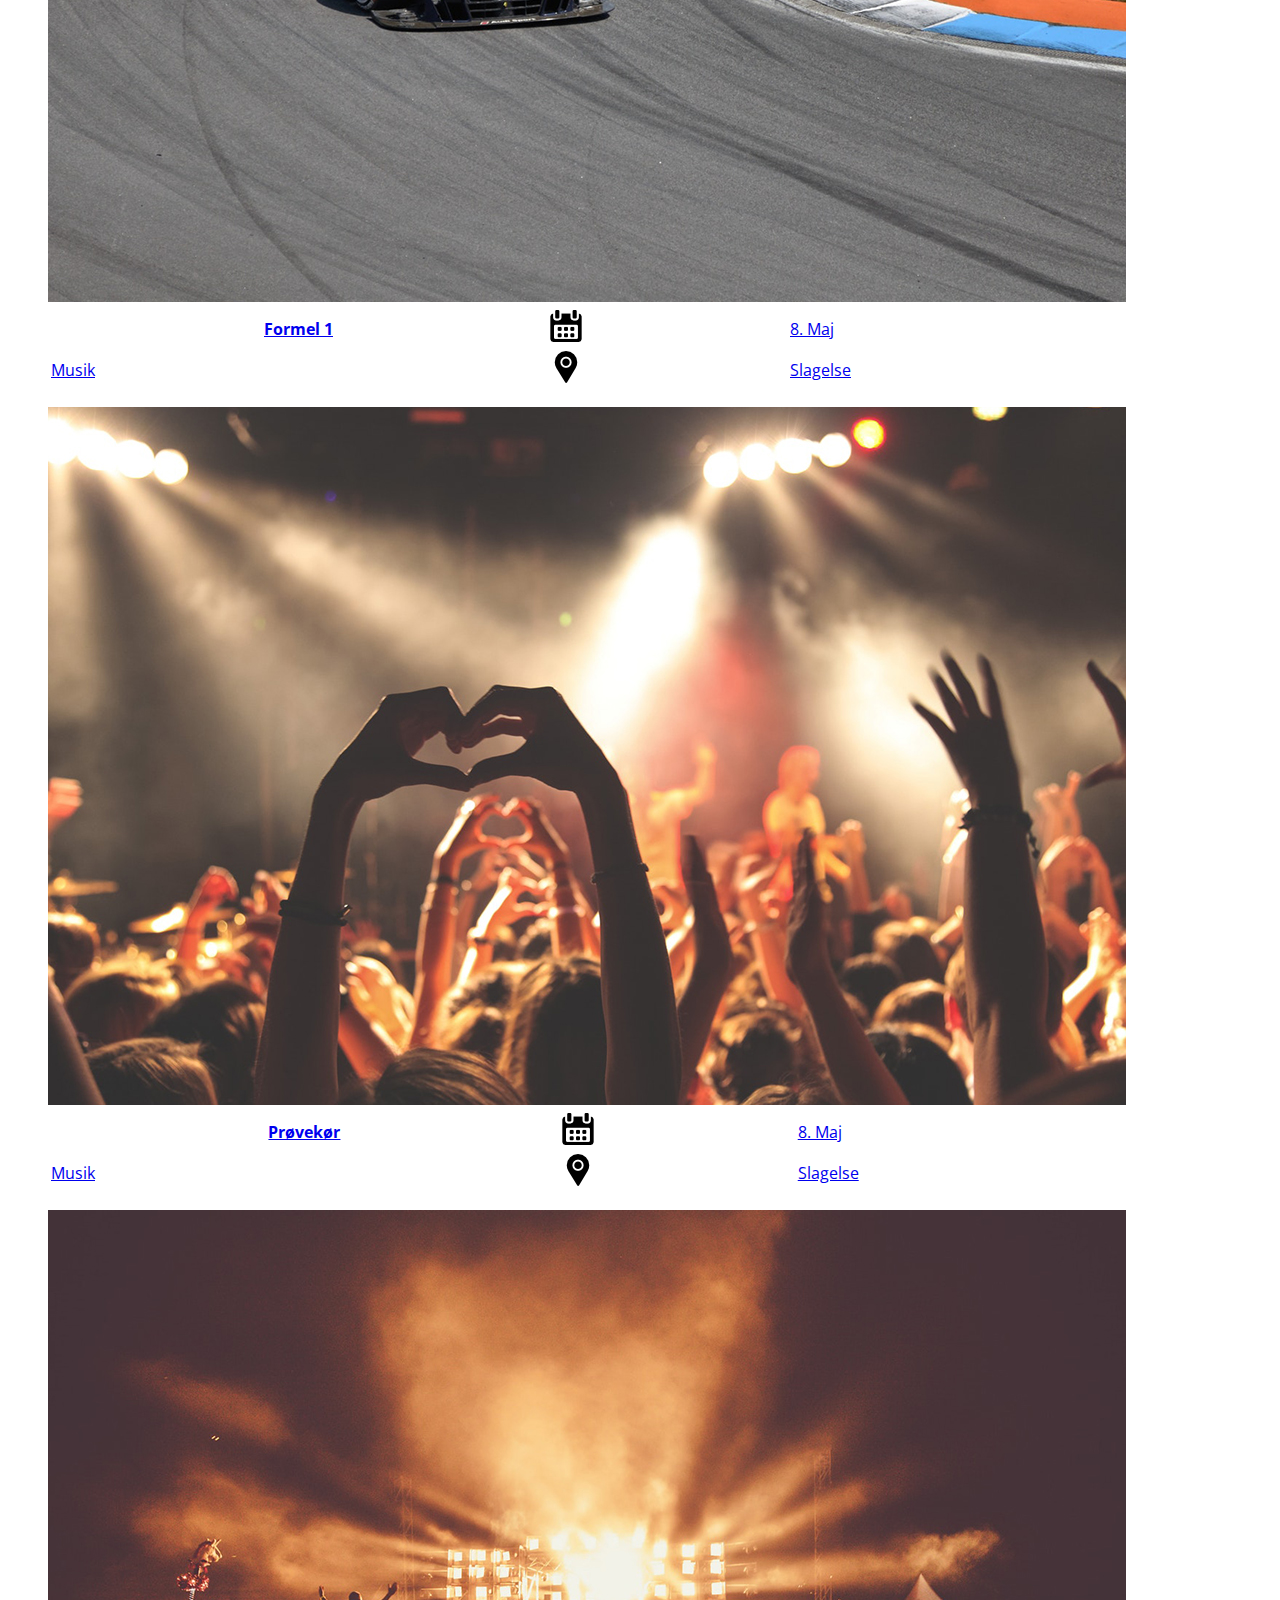
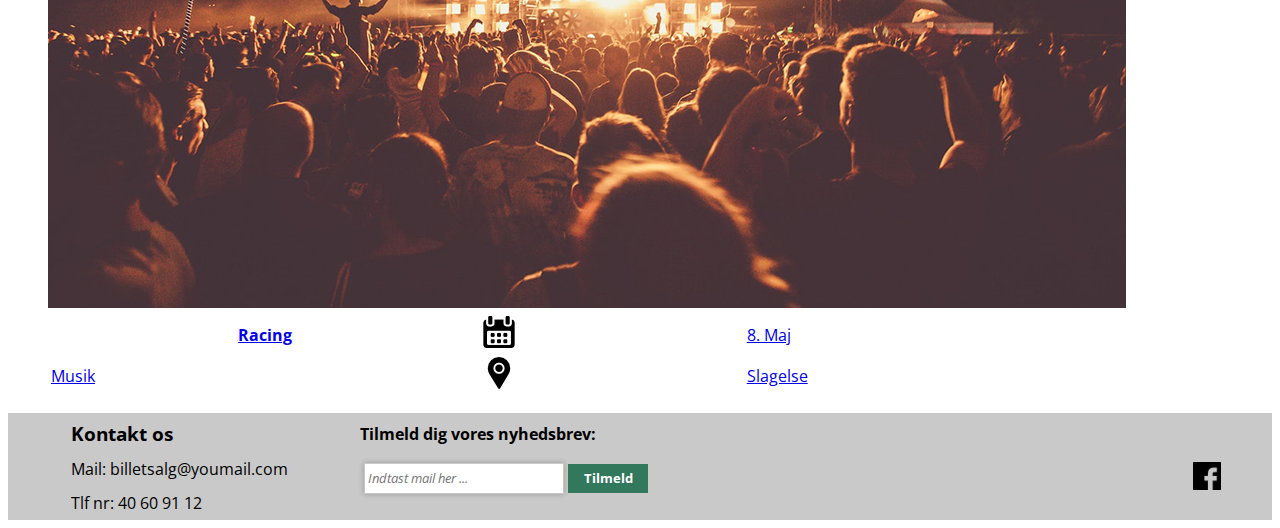
<file: musik.html>
<!DOCTYPE html>
<html>
<head>
  <meta charset="utf-8">
  <meta name="viewport" content="width=device-width, initial-scale=1">
  <link rel="stylesheet" href="style.css">
  <link href="https://fonts.googleapis.com/css?family=Open+Sans:400,400i,700" rel="stylesheet">
  <meta name="robots" content="noindex"><!--Så søgemaskiner ikke indekserer denne side-->
  <title>Musik | Billetsalg</title>
</head>

<header>

<!--navigationsbar-->
<nav>
  <a href="index.html"><img id="logo" src="img/logo.png" alt="Logo"></a>

  <!--mobil kurv-->
<div class="kurvogtekst">
  <img src="img/kurv.png"alt="kurvlogo"> <!--Icons made by Dave Gandy on flaticon.com-->
  <p id="antal">Kurv(0)</p>
</div>

<!--menupunkter-->
<div class="desktoptop">

<ul class="topbar">
<li class="topli"><a href="index.html" class="current">FORSIDE</a></li>
<li class="topli"><a href="index.html" class="current">KONTAKT</a></li>
<li class="topli"><a href="index.html" class="current">LOGIN</a></li>
</ul>

<!--DESKTOP KURV-->
<div class="desktopkurvogtekst">
<img src="img/kurv.png"alt="kurvlogo"> <!--Icons made by Dave Gandy on flaticon.com-->
<p id="antaldesktop">Kurv (0)</p>
</div>
</div>

</nav>

<!--søgefelt--->
<div class="search">
<input type="text" placeholder="Søg på by, dato, event, kategori ..."><!-- denne forslår hvad du skal udfylde i feltet-->
<img src="img/search.png" alt="søgeknap"> <!--Icons made by Smashicons on flaticon.com-->
</div>

<!--menu med kategorier-->
<div class="dropdown">
<button class="dropbtn">Vælg kategori ...</button>
<div class="dropdown-content">
<a href="#" class="activePage">MUSIK</a>
<a href="#">FESTIVAL</a>
<a href="sport.html">SPORT</a>
<a href="#">DYR</a>
<a href="#">MUSEER</a>
<a href="#">OPLEVELSER</a>
<a href="#">GAVEKORT</a>
</div>
</div>

<!--menu med kategorier til desktop-->
<div class="desktopkategorier">
<ul class="desktopul">
<li><a href="#" class="current" class="activePage">MUSIK</a></li>
<li><a href="#" class="current">FESTIVAL</a></li>
<li><a href="sport.html" class="current">SPORT</a></li>
<li><a href="#" class="current">DYR</a></li>
<li><a href="#" class="current">MUSEER</a></li>
<li><a href="#" class="current">OPLEVELSER</a></li>
<li><a href="#" class="current">GAVEKORT</a></li>
</ul>
</div>
</header>

<body>
<main>

<section class="musik">
<h1>Rock</h1>

<section class="gallery">
 <figure class="galleryitem">
  <a href="#"><img src="img/hand.jpg" alt="project">
     <span>
       <table style="width:100%">
        <tr>
         <th class="ras">ACDC</th>
         <td><img src="img/calendar.png" class="place"></td>
         <td colspan="2" class="right">8. Maj</td>
        </tr>
       <tr>
    <td>Musik</td>
    <td><img src="img/placeholder.png" class="place"></td>
    <td class="right">Slagelse</td>
  </tr>
</table>
     </span></a>
</figure>

<figure class="galleryitem">
 <a href="#"><img src="img/heart.jpg" alt="project">
     <span>
        <table style="width:100%">
        <tr>
         <th class="ras">Guns N Roses</th>
         <td><img src="img/calendar.png" class="place"></td>
         <td colspan="2" class="right">4. Juni</td>
        </tr>
       <tr>
    <td>Musik</td>
    <td><img src="img/placeholder.png" class="place"></td>
    <td class="right">Århus</td>
  </tr>
</table>
     </span></a>
</figure>


<figure class="galleryitem">
 <a href="enkeltevent.html"><img src="img/red.jpg" alt="project"></a>
     <span>
       <table style="width:100%">
        <tr>
         <th class="ras">Carpark North</th>
         <td><img src="img/calendar.png" class="place"></td>
         <td colspan="2" class="right">23. nov</td>
        </tr>
       <tr>
    <td>Musik</td>
    <td><img src="img/placeholder.png" class="place"></td>
    <td class="right">Ringsted</td>
  </tr>
</table>
     </span>
 </figure>


<figure class="galleryitem">
 <a href="#"><img src="img/shadow.jpg" alt="project">
     <span>
       <table style="width:100%">
        <tr>
         <th class="ras">Volbeat</th>
         <td><img src="img/calendar.png" class="place"></td>
         <td colspan="2">3. Juli</td>
        </tr>
       <tr>
    <td>Musik</td>
    <td><img src="img/placeholder.png" class="place"></td>
    <td>København</td>
  </tr>
</table>
     </span></a>
 </figure>
 </section>

<h1>Pop</h1>

<section class="gallery">
 <figure class="galleryitem">
  <a href="#"><img src="img/red.jpg" alt="project">
      <span>
        <table style="width:100%">
        <tr>
         <th class="ras">Rasmus Seebach</th>
         <td><img src="img/calendar.png" class="place"></td>
         <td colspan="2">8. Maj</td>
        </tr>
       <tr>
    <td>Musik</td>
    <td><img src="img/placeholder.png" class="place"></td>
    <td>Slagelse</td>
  </tr>
</table>
      </span></a>
</figure>

<figure class="galleryitem">
 <a href="#"><img src="img/grey.jpg" alt="project">
     <span>
       <table style="width:100%">
        <tr>
         <th class="ras">Medina</th>
         <td><img src="img/calendar.png" class="place"></td>
         <td colspan="2">8. Maj</td>
        </tr>
       <tr>
    <td>Musik</td>
    <td><img src="img/placeholder.png" class="place"></td>
    <td>Slagelse</td>
  </tr>
</table>
     </span></a>
</figure>

<figure class="galleryitem">
 <a href="#"><img src="img/carr.jpg" alt="project">
     <span>
       <table style="width:100%">
        <tr>
         <th class="ras">City bois</th>
         <td><img src="img/calendar.png" class="place"></td>
         <td colspan="2">8. Maj</td>
        </tr>
       <tr>
    <td>Musik</td>
    <td><img src="img/placeholder.png" class="place"></td>
    <td>Slagelse</td>
  </tr>
</table>
     </span></a>
 </figure>

<figure class="galleryitem">
 <a href="#"><img src="img/koncert.jpg" alt="project">
     <span>
       <table style="width:100%">
        <tr>
         <th class="ras">Sanne Salomonsen</th>
         <td><img src="img/calendar.png" class="place"></td>
         <td colspan="2">8. Maj</td>
        </tr>
       <tr>
    <td>Musik</td>
    <td><img src="img/placeholder.png" class="place"></td>
    <td>Slagelse</td>
  </tr>
</table>
     </span></a>
 </figure>
 </section>

<section class="gallery">
 <figure class="galleryitem">
  <a href="#"><img src="img/red.jpg" alt="project">
      <span>
        <table style="width:100%">
        <tr>
         <th class="ras">Ralley</th>
         <td><img src="img/calendar.png" class="place"></td>
         <td colspan="2">8. Maj</td>
        </tr>
       <tr>
    <td>Musik</td>
    <td><img src="img/placeholder.png" class="place"></td>
    <td>Slagelse</td>
  </tr>
</table>
      </span></a>
</figure>

<figure class="galleryitem">
 <a href="#"><img src="img/carr.jpg" alt="project">
     <span>
       <table style="width:100%">
        <tr>
         <th class="ras">Formel 1</th>
         <td><img src="img/calendar.png" class="place"></td>
         <td colspan="2">8. Maj</td>
        </tr>
       <tr>
    <td>Musik</td>
    <td><img src="img/placeholder.png" class="place"></td>
    <td>Slagelse</td>
  </tr>
</table>
     </span></a>
</figure>

<figure class="galleryitem">
 <a href="#"><img src="img/heart.jpg" alt="project">
     <span>
       <table style="width:100%">
        <tr>
         <th class="ras">Prøvekør</th>
         <td><img src="img/calendar.png" class="place"></td>
         <td colspan="2">8. Maj</td>
        </tr>
       <tr>
    <td>Musik</td>
    <td><img src="img/placeholder.png" class="place"></td>
    <td>Slagelse</td>
  </tr>
</table>
     </span></a>
 </figure>

<figure class="galleryitem">
 <a href="#"><img src="img/koncert.jpg" alt="project">
     <span>
       <table style="width:100%">
        <tr>
         <th class="ras">Racing</th>
         <td><img src="img/calendar.png" class="place"></td>
         <td colspan="2">8. Maj</td>
        </tr>
       <tr>
    <td>Musik</td>
    <td><img src="img/placeholder.png" class="place"></td>
    <td>Slagelse</td>
  </tr>
</table>
     </span></a>
 </figure>
 </section>
</section>

</main>
</body>
<footer>
  <!--kontaktinformation-->
<h3>Kontakt os</h3>
<p id="desktoptilmelddig">Tilmeld dig vores nyhedsbrev:</p>
<div class="kontaktinfo">
<p >Mail: billetsalg@youmail.com</p>
<p>Tlf nr: 40 60 91 12</p>
</div>

<!--nyhedsbrev-->
<div class="nyhedsbrevogface">
<p id="tilmelddig">Tilmeld dig vores nyhedsbrev:</p>
<input class="nyhedsbrev" type="text" placeholder="Indtast mail her ... ">
<input id="tilmeld" .class="nyhedsbrev" type="submit" value="Tilmeld">

<!--facebookicon-->
<img id="facebook" src="img/facebook.png" alt="facebook icon"> <!--Icons made by Freepik on flaticon.com-->
</div>

</footer>
</html>
</file>
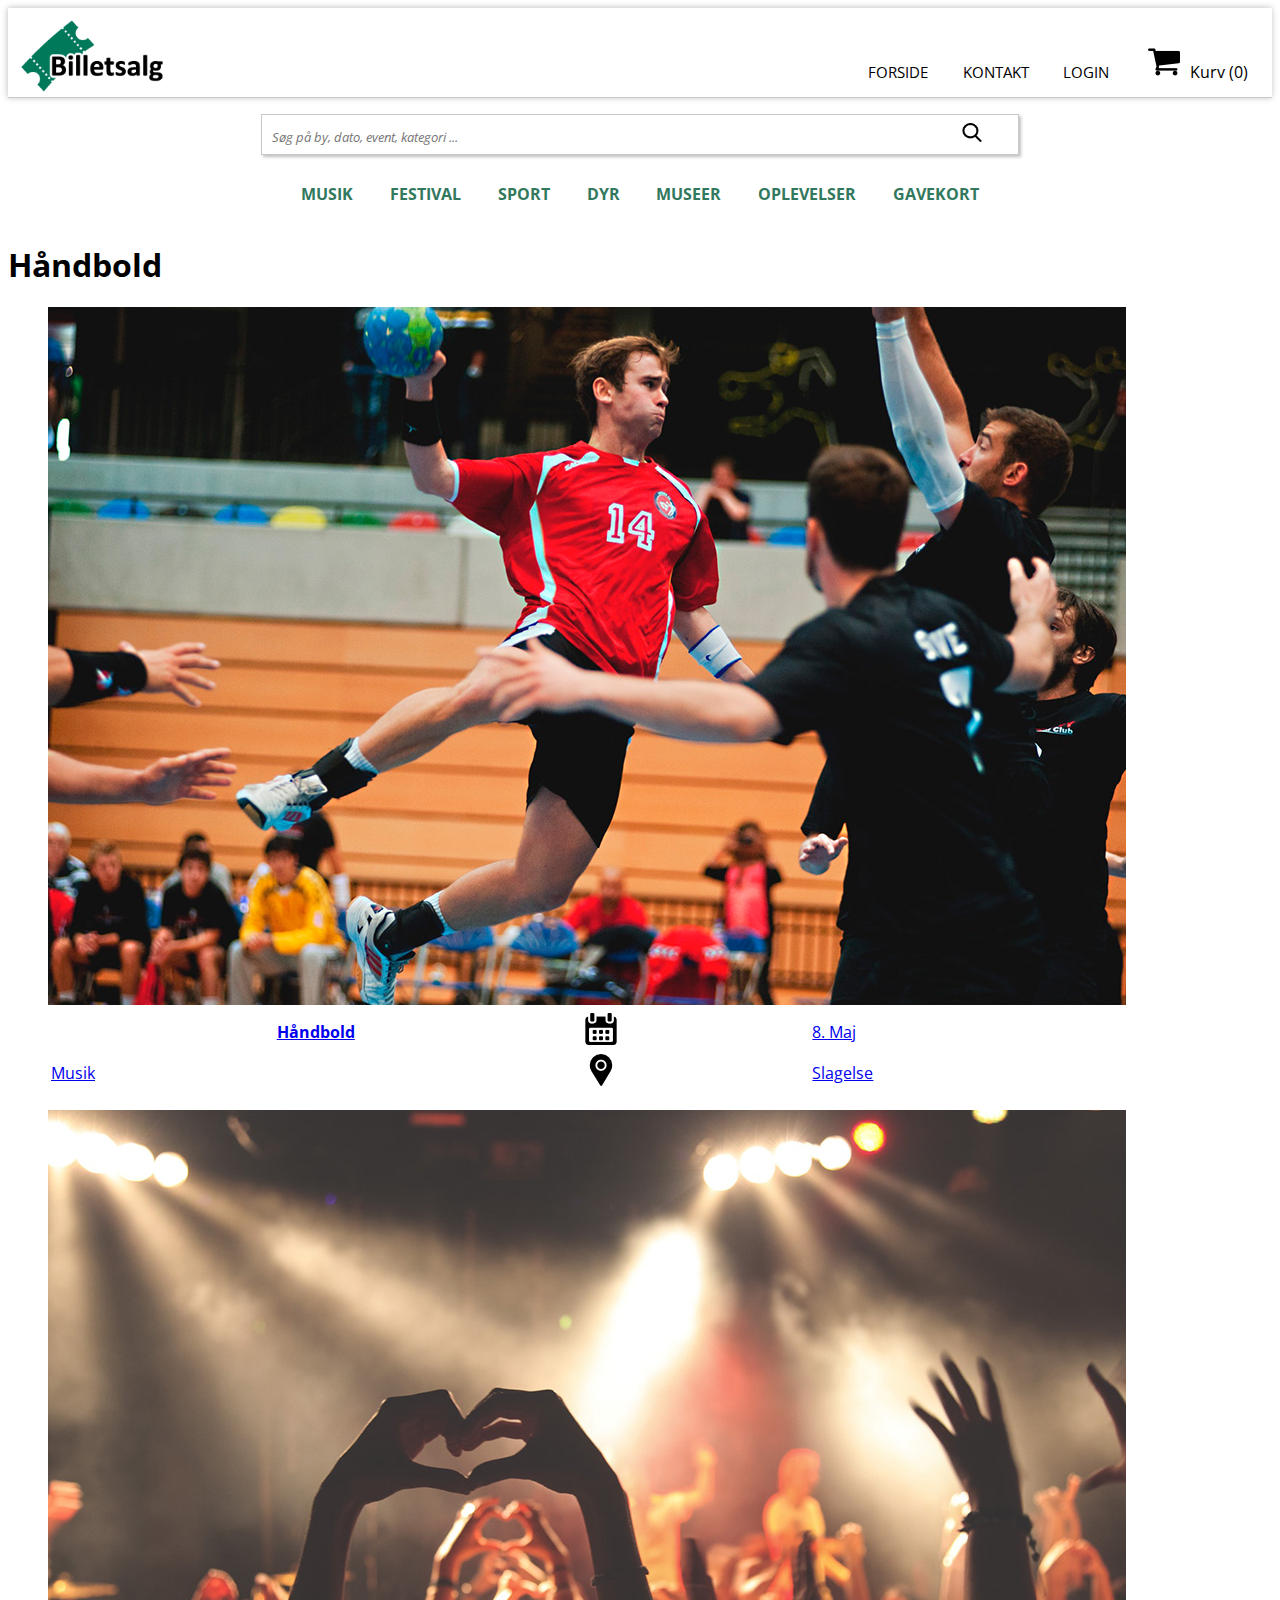
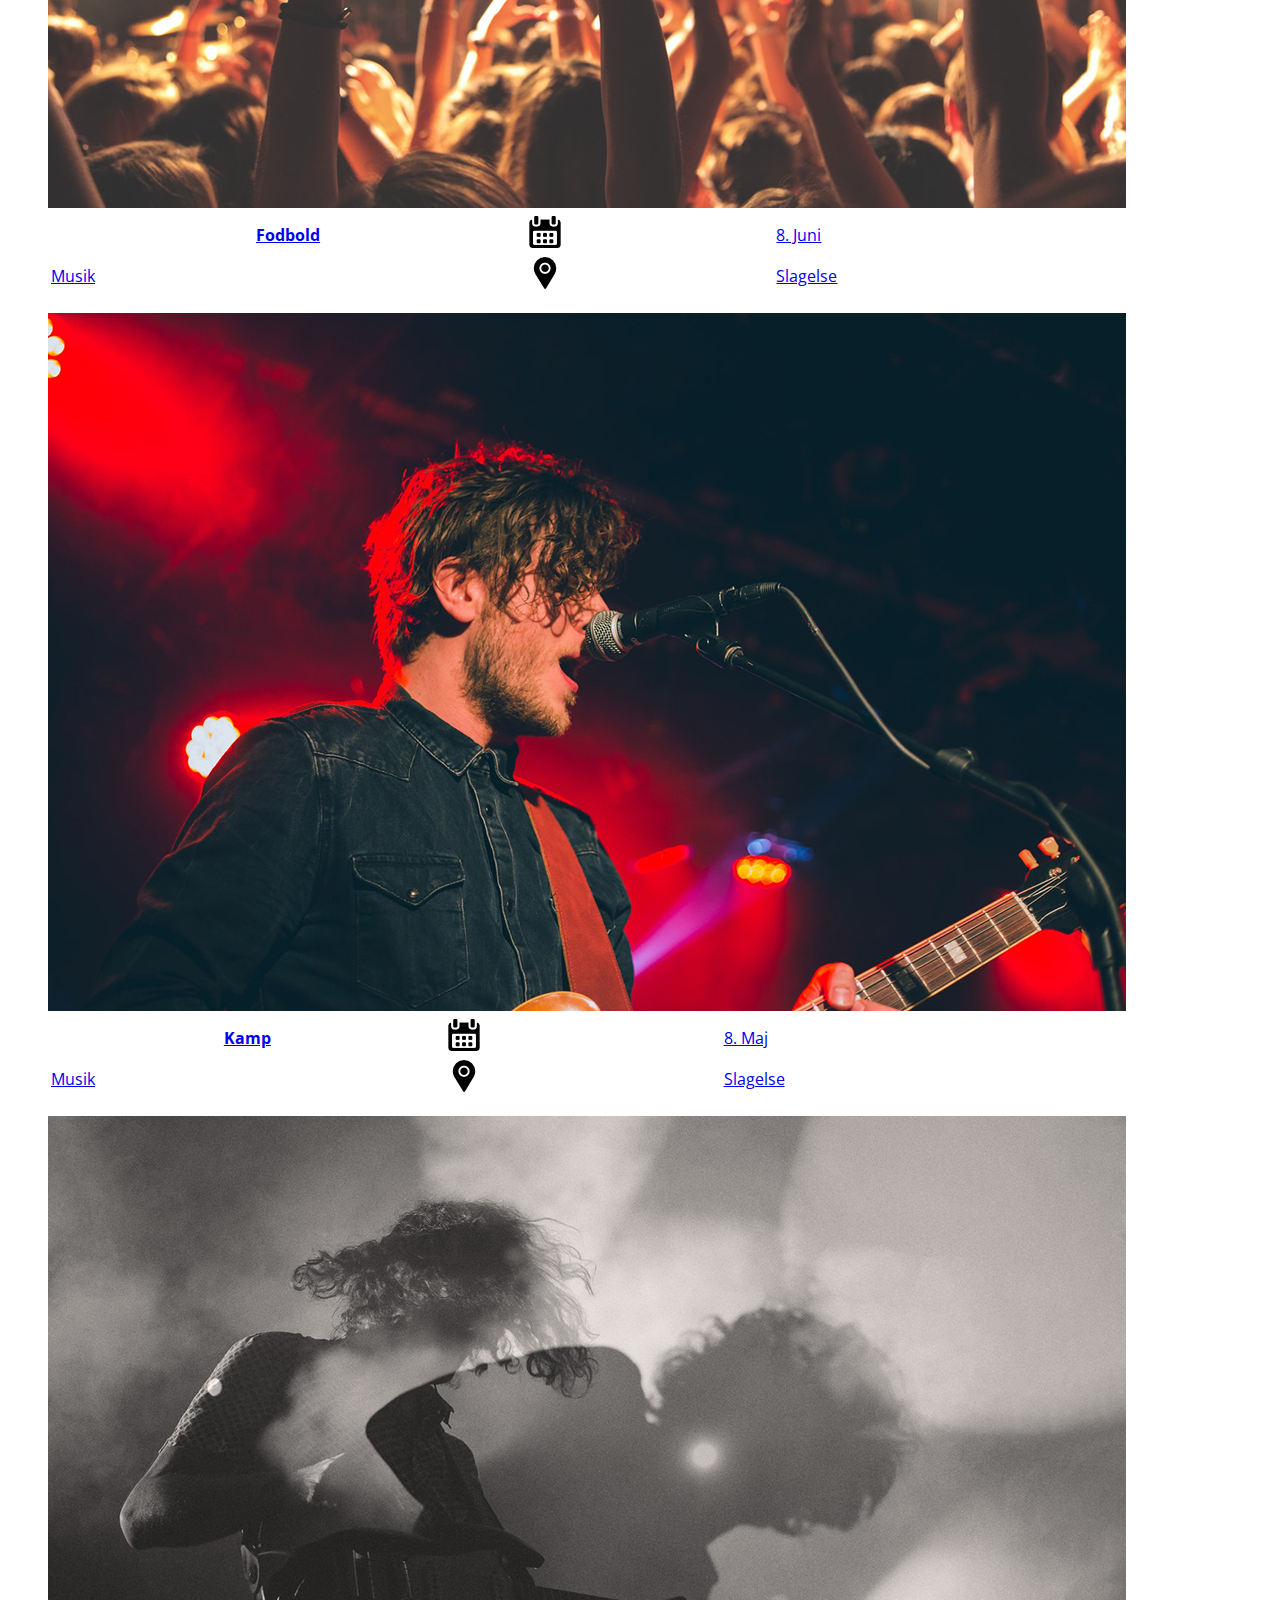
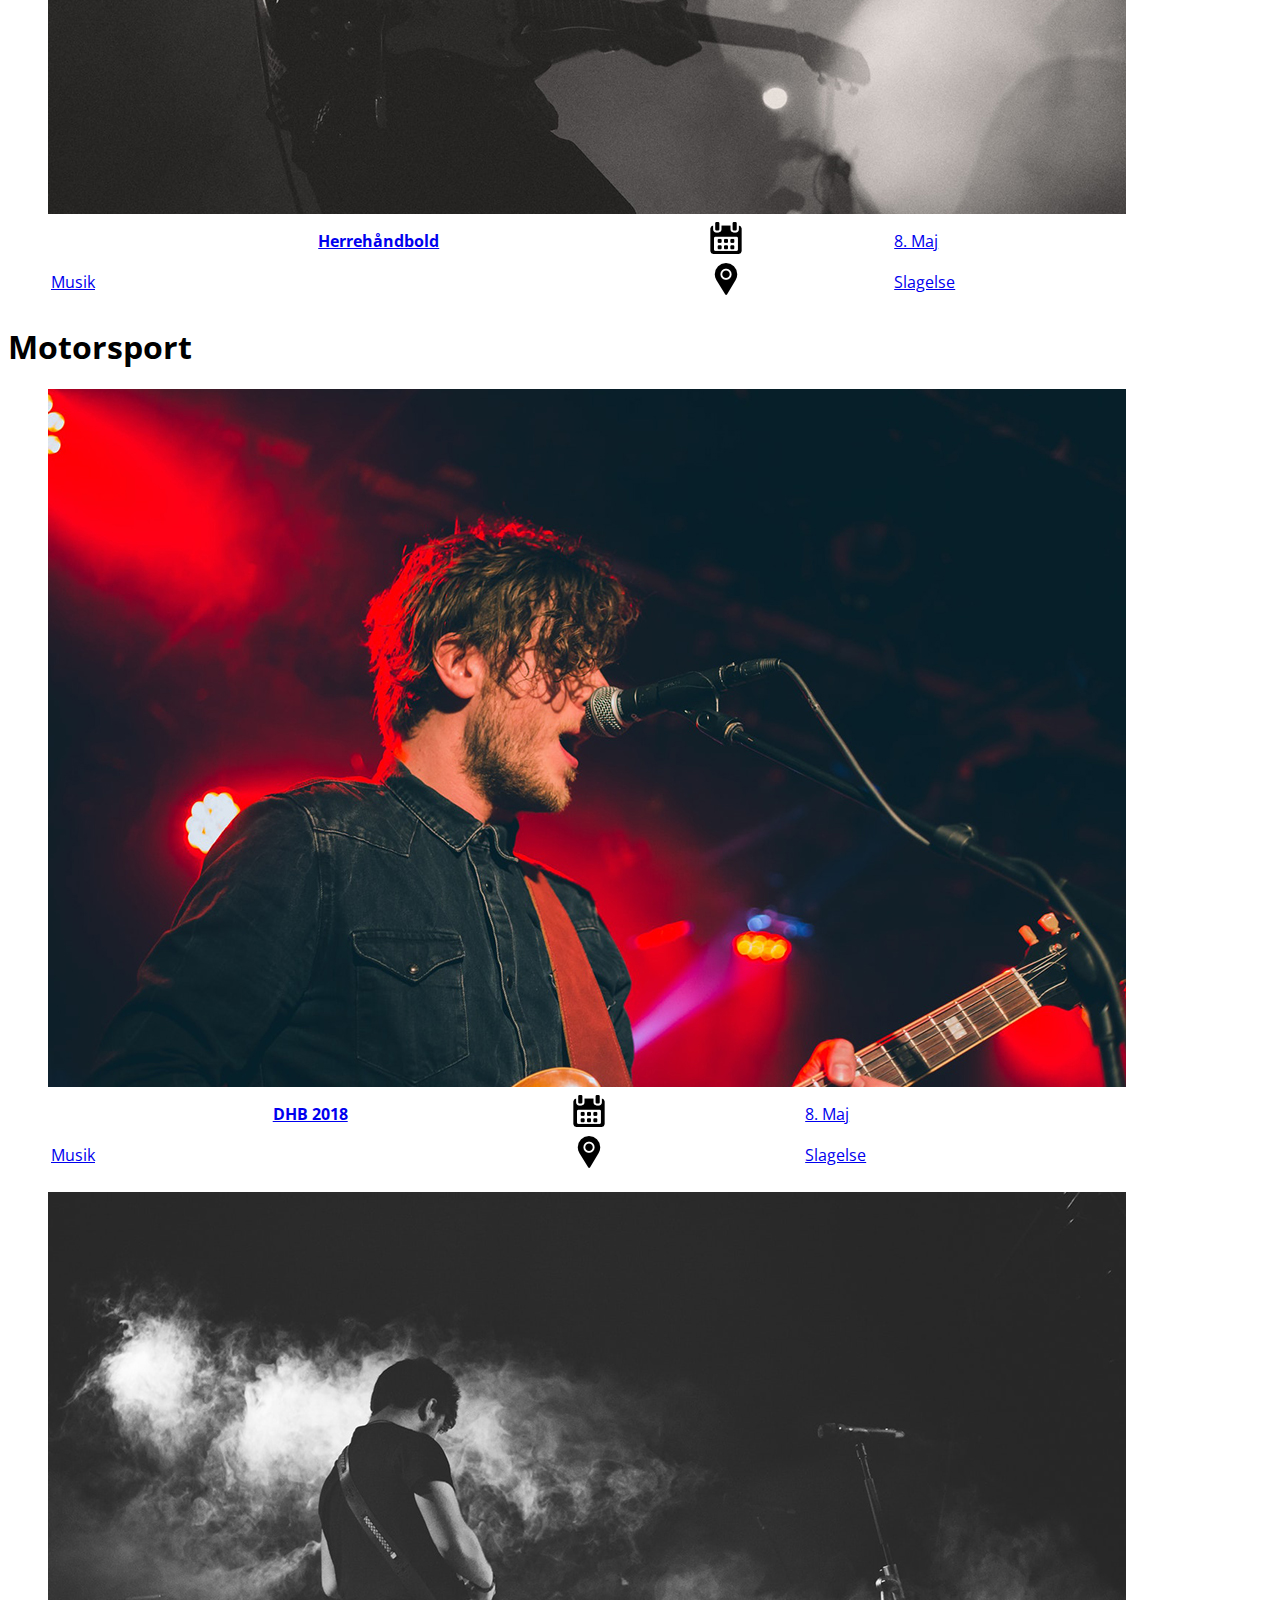
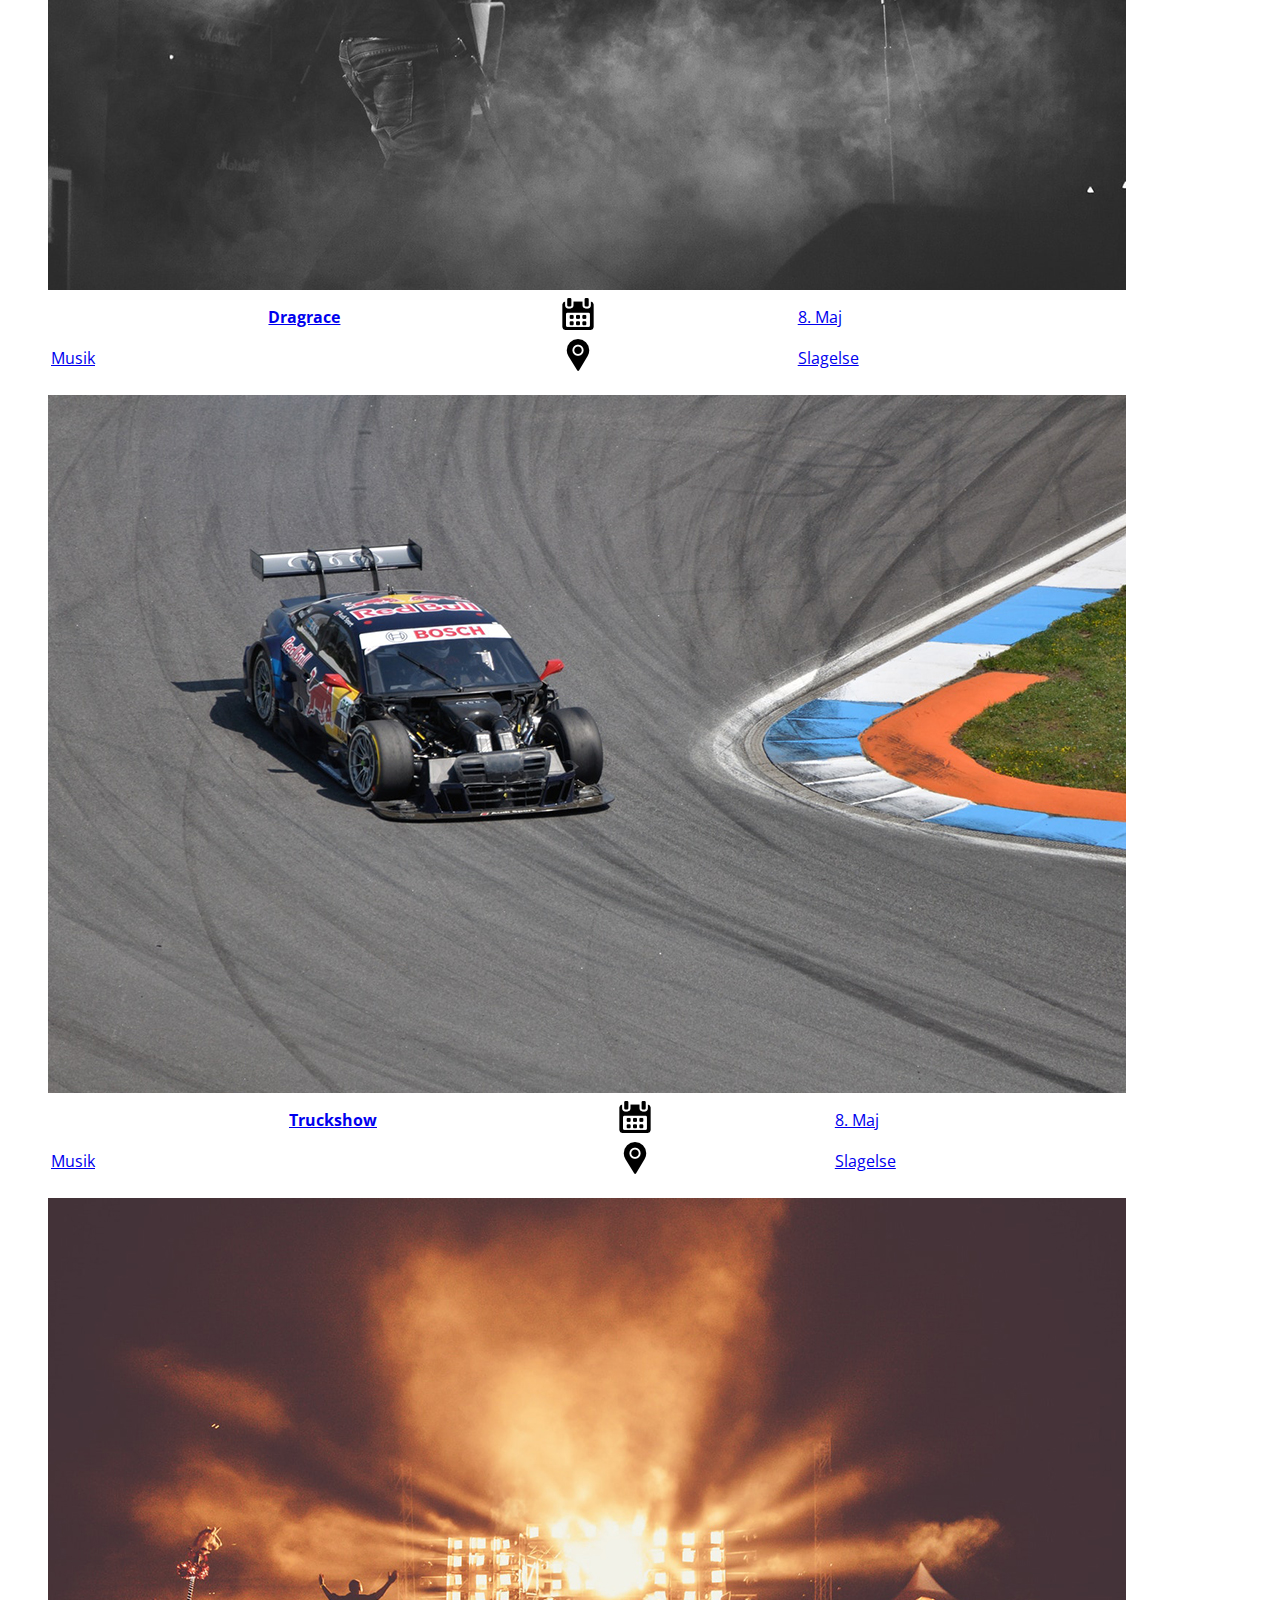
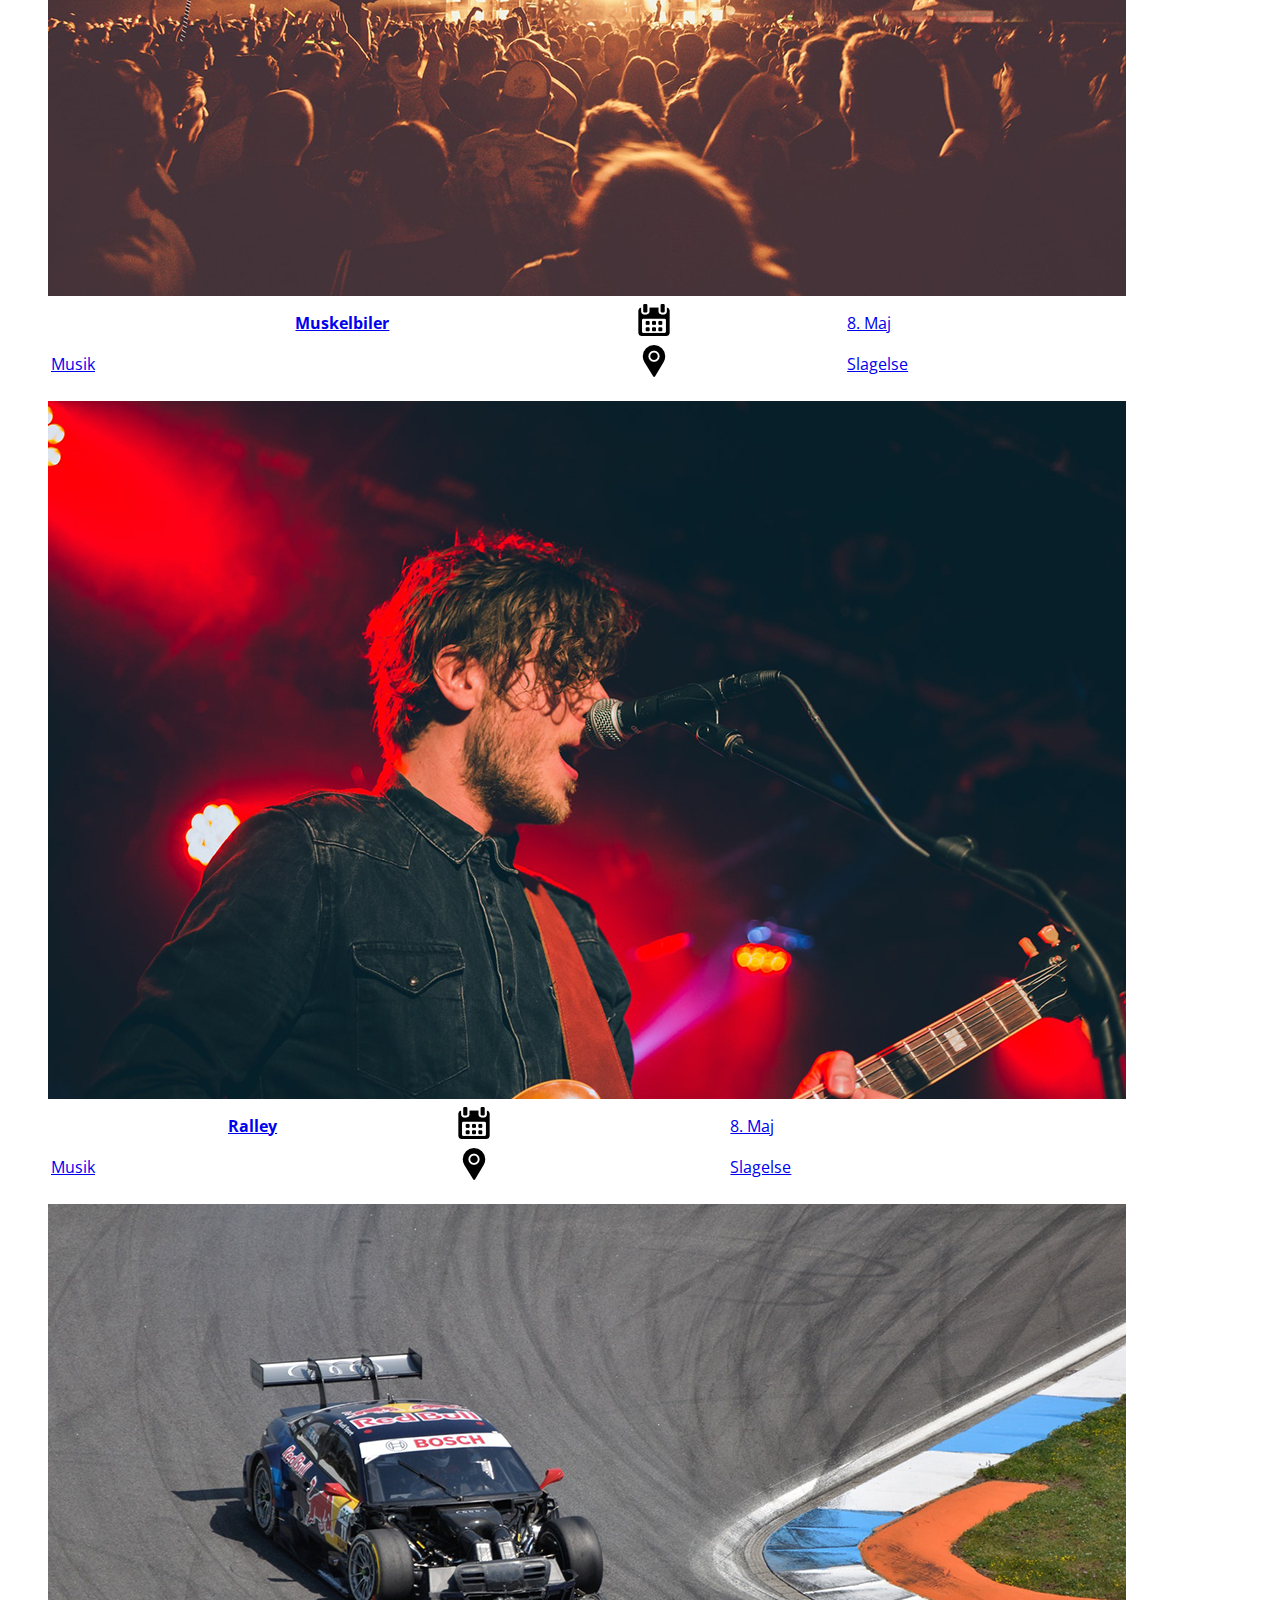
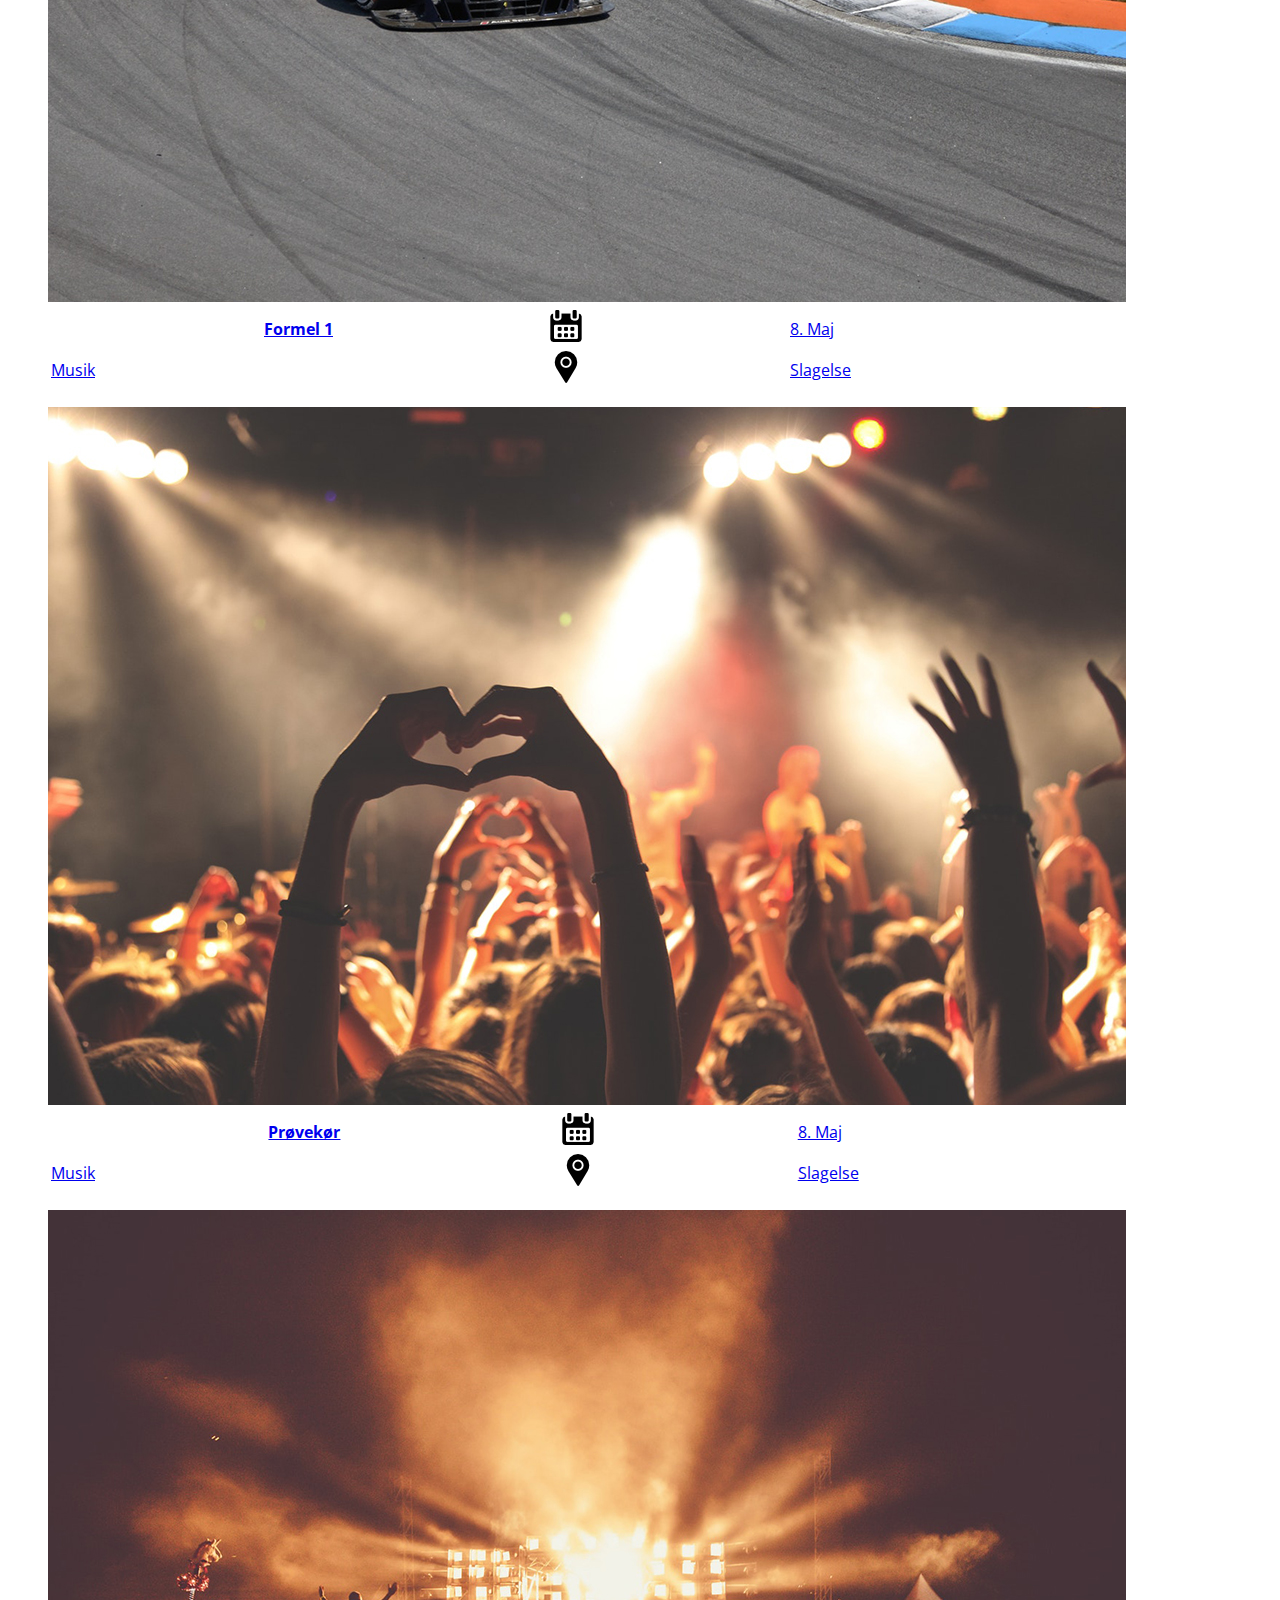
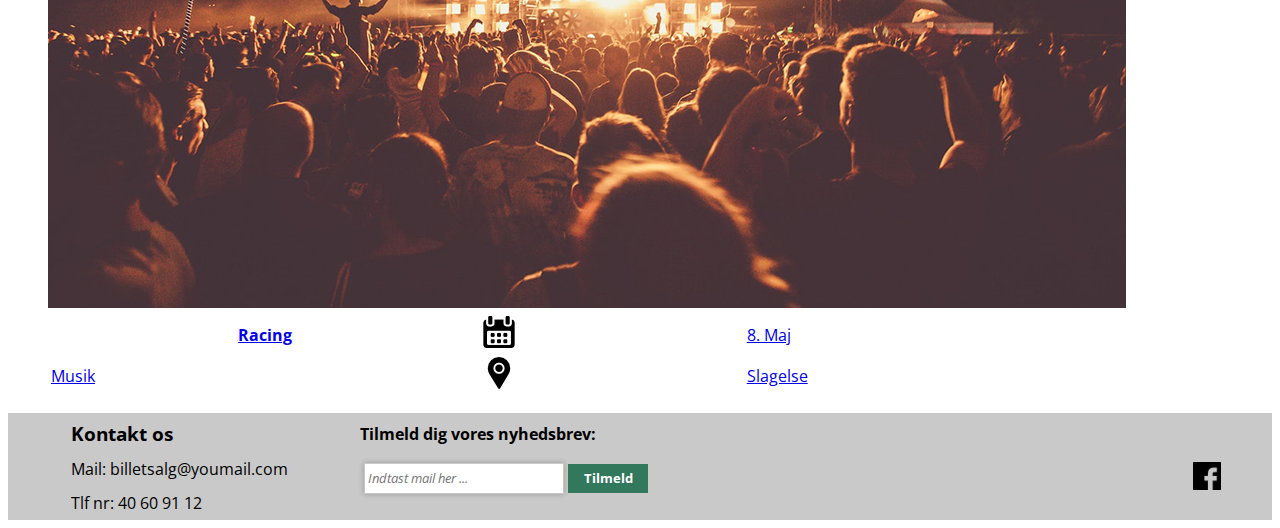
<file: sport.html>
<!DOCTYPE html>
<html>
<head>
  <meta charset="utf-8">
  <meta name="viewport" content="width=device-width, initial-scale=1">
  <link rel="stylesheet" href="style.css">
  <link href="https://fonts.googleapis.com/css?family=Open+Sans:400,400i,700" rel="stylesheet">
  <meta name="robots" content="noindex"><!--Så søgemaskiner ikke indekserer denne side-->
  <title>Sport | Billetsalg</title>
</head>

<header>

<!--navigationsbar-->
<nav>
  <a href="index.html"><img id="logo" src="img/logo.png" alt="Logo"></a>

  <!--mobil kurv-->
<div class="kurvogtekst">
  <img src="img/kurv.png"alt="kurvlogo"> <!--Icons made by Dave Gandy on flaticon.com-->
  <p id="antal">Kurv(0)</p>
</div>

<!--menupunkter-->
<div class="desktoptop">

<ul class="topbar">
<li class="topli"><a href="index.html" class="current">FORSIDE</a></li>
<li class="topli"><a href="index.html" class="current">KONTAKT</a></li>
<li class="topli"><a href="index.html" class="current">LOGIN</a></li>
</ul>

<!--DESKTOP KURV-->
<div class="desktopkurvogtekst">
<img src="img/kurv.png"alt="kurvlogo"> <!--Icons made by Dave Gandy on flaticon.com-->
<p id="antaldesktop">Kurv (0)</p>
</div>
</div>

</nav>

<!--søgefelt--->
<div class="search">
<input type="text" placeholder="Søg på by, dato, event, kategori ..."><!-- denne forslår hvad du skal udfylde i feltet-->
<img src="img/search.png" alt="søgeknap"> <!--Icons made by Smashicons on flaticon.com-->
</div>

<!--menu med kategorier-->
<div class="dropdown">
<button class="dropbtn">Vælg kategori ...</button>
<div class="dropdown-content">
<a href="musik.html">MUSIK</a>
<a href="#">FESTIVAL</a>
<a href="sport.html" class="activePage">SPORT</a>
<a href="#">DYR</a>
<a href="#">MUSEER</a>
<a href="#">OPLEVELSER</a>
<a href="#">GAVEKORT</a>
</div>
</div>

<!--menu med kategorier til desktop-->
<div class="desktopkategorier">
<ul class="desktopul">
<li><a href="musik.html" class="current">MUSIK</a></li>
<li><a href="#" class="current">FESTIVAL</a></li>
<li><a href="sport.html" class="current" class="activePage">SPORT</a></li>
<li><a href="#" class="current">DYR</a></li>
<li><a href="#" class="current">MUSEER</a></li>
<li><a href="#" class="current">OPLEVELSER</a></li>
<li><a href="#" class="current">GAVEKORT</a></li>
</ul>
</div>
</header>

<body>
<main>

<section class="musik">
<h1>Håndbold</h1>

<section class="gallery">
 <figure class="galleryitem">
  <a href="#"><img src="img/hand.jpg" alt="project">
     <span>
       <table style="width:100%">
        <tr>
         <th class="ras">Håndbold</th>
         <td><img src="img/calendar.png" class="place"></td>
         <td colspan="2" class="right">8. Maj</td>
        </tr>
       <tr>
    <td>Musik</td>
    <td><img src="img/placeholder.png" class="place"></td>
    <td class="right">Slagelse</td>
  </tr>
</table>
     </span></a>
</figure>

<figure class="galleryitem">
 <a href="#"><img src="img/heart.jpg" alt="project">
     <span>
        <table style="width:100%">
        <tr>
         <th class="ras">Fodbold</th>
         <td><img src="img/calendar.png" class="place"></td>
         <td colspan="2" class="right">8. Juni</td>
        </tr>
       <tr>
    <td>Musik</td>
    <td><img src="img/placeholder.png" class="place"></td>
    <td class="right">Slagelse</td>
  </tr>
</table>
     </span></a>
</figure>

<figure class="galleryitem">
 <a href="#"><img src="img/red.jpg" alt="project">
     <span>
       <table style="width:100%">
        <tr>
         <th class="ras">Kamp</th>
         <td><img src="img/calendar.png" class="place"></td>
         <td colspan="2" class="right">8. Maj</td>
        </tr>
       <tr>
    <td>Musik</td>
    <td><img src="img/placeholder.png" class="place"></td>
    <td class="right">Slagelse</td>
  </tr>
</table>
     </span></a>
 </figure>

<figure class="galleryitem">
 <a href="#"><img src="img/shadow.jpg" alt="project">
     <span>
       <table style="width:100%">
        <tr>
         <th class="ras">Herrehåndbold</th>
         <td><img src="img/calendar.png" class="place"></td>
         <td colspan="2">8. Maj</td>
        </tr>
       <tr>
    <td>Musik</td>
    <td><img src="img/placeholder.png" class="place"></td>
    <td>Slagelse</td>
  </tr>
</table>
     </span></a>
 </figure>
 </section>

<h1>Motorsport</h1>

<section class="gallery">
 <figure class="galleryitem">
  <a href="#"><img src="img/red.jpg" alt="project">
      <span>
        <table style="width:100%">
        <tr>
         <th class="ras">DHB 2018</th>
         <td><img src="img/calendar.png" class="place"></td>
         <td colspan="2">8. Maj</td>
        </tr>
       <tr>
    <td>Musik</td>
    <td><img src="img/placeholder.png" class="place"></td>
    <td>Slagelse</td>
  </tr>
</table>
      </span></a>
</figure>

<figure class="galleryitem">
 <a href="#"><img src="img/grey.jpg" alt="project">
     <span>
       <table style="width:100%">
        <tr>
         <th class="ras">Dragrace</th>
         <td><img src="img/calendar.png" class="place"></td>
         <td colspan="2">8. Maj</td>
        </tr>
       <tr>
    <td>Musik</td>
    <td><img src="img/placeholder.png" class="place"></td>
    <td>Slagelse</td>
  </tr>
</table>
     </span></a>
</figure>

<figure class="galleryitem">
 <a href="#"><img src="img/carr.jpg" alt="project">
     <span>
       <table style="width:100%">
        <tr>
         <th class="ras">Truckshow</th>
         <td><img src="img/calendar.png" class="place"></td>
         <td colspan="2">8. Maj</td>
        </tr>
       <tr>
    <td>Musik</td>
    <td><img src="img/placeholder.png" class="place"></td>
    <td>Slagelse</td>
  </tr>
</table>
     </span></a>
 </figure>

<figure class="galleryitem">
 <a href="#"><img src="img/koncert.jpg" alt="project">
     <span>
       <table style="width:100%">
        <tr>
         <th class="ras">Muskelbiler</th>
         <td><img src="img/calendar.png" class="place"></td>
         <td colspan="2">8. Maj</td>
        </tr>
       <tr>
    <td>Musik</td>
    <td><img src="img/placeholder.png" class="place"></td>
    <td>Slagelse</td>
  </tr>
</table>
     </span></a>
 </figure>
 </section>

<section class="gallery">
 <figure class="galleryitem">
  <a href="#"><img src="img/red.jpg" alt="project">
      <span>
        <table style="width:100%">
        <tr>
         <th class="ras">Ralley</th>
         <td><img src="img/calendar.png" class="place"></td>
         <td colspan="2">8. Maj</td>
        </tr>
       <tr>
    <td>Musik</td>
    <td><img src="img/placeholder.png" class="place"></td>
    <td>Slagelse</td>
  </tr>
</table>
      </span></a>
</figure>

<figure class="galleryitem">
 <a href="#"><img src="img/carr.jpg" alt="project">
     <span>
       <table style="width:100%">
        <tr>
         <th class="ras">Formel 1</th>
         <td><img src="img/calendar.png" class="place"></td>
         <td colspan="2">8. Maj</td>
        </tr>
       <tr>
    <td>Musik</td>
    <td><img src="img/placeholder.png" class="place"></td>
    <td>Slagelse</td>
  </tr>
</table>
     </span></a>
</figure>

<figure class="galleryitem">
 <a href="#"><img src="img/heart.jpg" alt="project">
     <span>
       <table style="width:100%">
        <tr>
         <th class="ras">Prøvekør</th>
         <td><img src="img/calendar.png" class="place"></td>
         <td colspan="2">8. Maj</td>
        </tr>
       <tr>
    <td>Musik</td>
    <td><img src="img/placeholder.png" class="place"></td>
    <td>Slagelse</td>
  </tr>
</table>
     </span></a>
 </figure>

<figure class="galleryitem">
 <a href="#"><img src="img/koncert.jpg" alt="project">
     <span>
       <table style="width:100%">
        <tr>
         <th class="ras">Racing</th>
         <td><img src="img/calendar.png" class="place"></td>
         <td colspan="2">8. Maj</td>
        </tr>
       <tr>
    <td>Musik</td>
    <td><img src="img/placeholder.png" class="place"></td>
    <td>Slagelse</td>
  </tr>
</table>
     </span></a>
 </figure>
 </section>
</section>

</main>
</body>
<footer>
  <!--kontaktinformation-->
<h3>Kontakt os</h3>
<p id="desktoptilmelddig">Tilmeld dig vores nyhedsbrev:</p>
<div class="kontaktinfo">
<p >Mail: billetsalg@youmail.com</p>
<p>Tlf nr: 40 60 91 12</p>
</div>

<!--nyhedsbrev-->
<div class="nyhedsbrevogface">
<p id="tilmelddig">Tilmeld dig vores nyhedsbrev:</p>
<input class="nyhedsbrev" type="text" placeholder="Indtast mail her ... ">
<input id="tilmeld" .class="nyhedsbrev" type="submit" value="Tilmeld">

<!--facebookicon-->
<img id="facebook" src="img/facebook.png" alt="facebook icon"> <!--Icons made by Freepik on flaticon.com-->
</div>

</footer>
</html>
</file>
<file: style.css>
* {
    box-sizing: border-box;
    font-family: "Open sans";
}

nav{
  border-bottom: 0.1em solid #c9c9c9;
  margin-bottom: 1em;
  width: 100%;
  box-shadow:0em 0em 0.4em 0.03em rgba(0,0,0,0.25);
}

#logo{
  width:9em;
  margin-left: 0.4em;
  margin-top: 0.3em;
}

.kurvogtekst{
  float: right;
  margin-right: 2em;
  margin-top: 2em;
}

.desktopkurvogtekst{
  display: none;
}

#antal{
  display: inline;
  margin-left: 0.4em;
}

/*overordnet kode til begge navigationer*/
li a{
  text-decoration: none;
}

/*top navigationsbar*/
.topbar{
  clear:both;
  list-style: none;
  margin-bottom: 0.6em;
}
.topli{
  display: inline;
  width: 100%;
  text-align: center;
  margin: 1em;
  font-size: 0.95em;
}

.topli a{
  color:black;
}
.topli a:hover{
color: #C9C9C9;
}
.topli a:active{
color: #32785D;
}

.search{
  width: 90%;
  text-align: center;
  border: 0.05em solid #C9C9C9;
  box-shadow: 2px 2px 3px rgba(0,0,0,0.25);
  margin-left: 5%;
  background-color: white;
  padding-bottom: 0.4em;
}
.search input{
  width: 85%;
  border: none;
  font-style: italic;
}
.search img{
  width: 1.2em;
  margin-top: 0.5em;
  margin-right:0.2em;
}

/*Kategori dropdownmenu*/
.dropbtn {
    background-color: #FBFBFB;
    color: #32785D;
    font-size: 1.05em;
    border: none;
    cursor: pointer;
    border-bottom: 0.01em solid #C9C9C9;
    width: 100%;
    padding: 0.8em 0em 0.3em 0em;
    text-align: left;
    font-style: italic;
    font-weight: 400;
}
.dropbtn:after{
content: ">";
float: right;
transform: rotate(90deg);
font-weight: bold;
}
.dropdown {
    display: inline-block;
    width: 90%;
    margin: 0.5em;
    margin-left: 5%;
    margin-right: 5%;
    border-bottom: 0.01em solid #C9C9C9;
}
.dropdown-content {
    display: none;
    position: absolute;
    background-color: white;
    width: 90%;
    box-shadow: 0px 8px 16px 0px rgba(0,0,0,0.2);
    z-index: 1;
}
.dropdown-content a {
    color: #32785D;
    padding: 0.8em 0.4em;
    text-decoration: none;
    display: block;
    font-weight: bold;
}
.dropdown-content a:hover {
  background-color: #C9C9C9
}
.dropdown-content a:active{
  background-color: #32785D;
  opacity: 0.5;
}
.dropdown:hover .dropdown-content {
    display: block;
}
.dropdown:hover .dropbtn {
    background-color: #C9C9C9;
}

.desktopul{
  display: none;
}


/*footer*/
#desktoptilmelddig{
  display: none;
}

footer{
  width: 100%;
  margin-top: 1em;
  background-color: #c9c9c9;
}

h3{
float: left;
width: 90%;
margin: 0;
margin-left: 5%;
margin-bottom: 0.8em;
margin-top: 0.4em;
}

footer p{
  float: left;
  width: 60%;
  margin-top:0em;
  margin-bottom: 0em;
  margin-left: 5%;
  margin-bottom: 0.8em;
}

#tilmelddig{
float: left;
  width: 13em;
  font-weight: bold;
  margin: 0;
  margin-left: 5%;
  margin-top: 1.5em;
  margin-bottom: 0.4em;
}
.nyhedsbrev{
  width: 15em;
  border: none;
  font-style: italic;
  border: 0.05em solid #C9C9C9;
  box-shadow: 0em 0em 0.4em  rgba(0,0,0,0.25);
  margin-left: 5%;
  background-color: white;
  padding: 0.4em 0.2em;
  display: inline-block;
  margin-bottom: 1em;
}
#tilmeld{
width: 6em;
margin: 0;
background-color: #32785D;
color: white;
font-weight: bold;
border: none;
padding: 0.4em 0.2em;
}

#facebook{
  float: right;
  width:28px;
  display: inline-block;
  margin-right: 0.8em;
}


/*Her starter 700px width*/
@media screen and (min-width: 700px){

#logo{
  margin-left: 0.75em;
  margin-top: 0.75em;
}

.desktoptop{
  float: right;
  margin-top: 2.3em;
}

  .topbar{
display: inline-block;
margin-right: 1.2em;
  }

.kurvogtekst{
  display: none;
}
.desktopkurvogtekst{
  display: inline;
  margin-right: 1.5em;
}
#antaldesktop{
  display: inline;
  margin-left: 0.4em;
}

.search{
  width: 60%;
  text-align: left;
  padding-left: 0.5em;
  margin-left: 20%;
  margin-bottom: 0.8em;
}
.search input{
  width: 92%;
}

.dropdown{
  display: none;
}

.desktopul {
  width: 100%;
  display: inline-block;
  text-decoration: none;
  color: #32785D;
  font-weight: bold;
  padding: 0;
  text-align: center;
}

.desktopul li{
  display: inline-block;
  margin: 0% 1.3%;
}

.desktopul li a{
  color: #32785D;
}

.desktopul a:hover{
color: #C9C9C9
}

.desktopul a:active{
  color: black;
  text-decoration: underline;
}

/*main*/


/*footer*/
.kontaktinfo{
  display: inline-block;
  float: left;
  width:auto;
  margin-left: 5%;
}

footer p{
width: auto;
float: none;
margin-left: 0em;
}

 h3{
   margin-bottom: 0.4em;
   width: auto;
 }
 .nyhedsbrev{
   display: inline-block;
   margin: 0;
   margin-left: 6%;
   margin-top: 0.4em;
   margin-bottom: 2em;
 }

#tilmelddig{
display: none;
}

#desktoptilmelddig{
  display: inline-block;
  font-weight: bold;
  margin-left: 20%;
  width: 60%;
  margin-top: 0.6em;
}

#facebook{
  margin: 0;
  margin-right: 4%;
  margin-top: 0.3em;
}

/*Her starter 1000px width*/
@media screen and (min-width: 1000px){

  #desktoptilmelddig{
    margin-left: 16.4%;
  }


  /*Her starter 1250px width*/
  @media screen and (min-width: 1200px){

    #desktoptilmelddig{
      margin-left: 14.8%;
    }

/*Her starter 1250px width*/
@media screen and (min-width: 1600px){

  #desktoptilmelddig{
    margin-left: 12.8%;
  }


body {
    background-color: #fbfbfb;
    margin: 0;
}

h1 {
    margin: 1%;
    display: inline-block;
}

.sealle {
    float: right;
    display: inline-block;
    margin: 1em;
    color: #32785D;
    text-decoration: underline;
}

/* Link & Hover */

a {
    text-decoration: none;
    color: inherit;
}

figure:hover {
    opacity: 0.7;
    color: #32785D;
}


/* 'Most Popular' Bar */

.white {
    background-color: white;
    box-shadow: 0 4px 8px 0 rgba(0, 0, 0, 0.2), 0 6px 20px 0 rgba(0, 0, 0, 0.19);
    padding: 2em;
    padding-top: 0.5em;
}

.musik {
    margin: 3%;
}


/* Flexbox */

.gallery {
  display: flex;
  flex-wrap: wrap;
  justify-content: center;
  position: relative;
  clear: both;
}

.galleryitem {
  flex: 1 0 15em;
  max-width: 100%;
  margin: 0.7rem;
  margin-top: 0;
  box-shadow: 0 4px 8px 0 rgba(0, 0, 0, 0.2), 0 6px 20px 0 rgba(0, 0, 0, 0.19);
}

.galleryitem img{
  display: block;
  height: auto;
  width: 100%;
}


.galleryitem span {
  display: block;
  padding-left: 0.4em;
  line-height: 1.8em;
  background-color: #e7e6e6;
}

/* Img Icons & Table */

.place {
    max-width: 1em;
    float: right;
}

th {
    text-align: left;
}


.ras {
    font-size: 1.4em;
}

.activePage {
  color: black;
  text-decoration: underline;
}
/* Icons made by Freepik on Flaticon.com */
</file>
<file: css/master.css>
* {
  box-sizing: border-box;
  font-family: 'Open sans';
}


nav{
  border-bottom: 0.1em solid #c9c9c9;
  margin-bottom: 1em;
  width: 100%;
  box-shadow:0em 0em 0.4em 0.03em rgba(0,0,0,0.25);
}

#logo{
  width:9em;
  margin-left: 0.4em;
  margin-top: 0.3em;
}

.kurvogtekst{
  float: right;
  margin-right: 2em;
  margin-top: 2em;
}

.desktopkurvogtekst{
  display: none;
}

/*overordnet kode til begge navigationer*/
li a{
  text-decoration: none;
}

/*top navigationsbar*/
.topbar{
  clear:both;
  list-style: none;
  margin-bottom: 0.6em;
}
.topli{
  display: inline;
  width: 100%;
  text-align: center;
  margin: 1em;
  font-size: 0.95em;
}

.topli a{
  color:black;
}
.topli a:hover{
color: #C9C9C9;
}
.topli a:active{
color: #32785D;
}

.search{
  width: 90%;
  text-align: center;
  border: 0.05em solid #C9C9C9;
  box-shadow: 2px 2px 3px rgba(0,0,0,0.25);
  margin-left: 5%;
  background-color: white;
  padding-bottom: 0.4em;
}
.search input{
  width: 85%;
  border: none;
  font-style: italic;
}
.search img{
  width: 1.2em;
  margin-top: 0.5em;
  margin-right:0.2em;
}

/*Kategori dropdownmenu*/
.dropbtn {
    background-color: #FBFBFB;
    color: #32785D;
    font-size: 1.05em;
    border: none;
    cursor: pointer;
    border-bottom: 0.01em solid #C9C9C9;
    width: 100%;
    padding: 0.8em 0em 0.3em 0em;
    text-align: left;
    font-style: italic;
    font-weight: 400;
}
.dropbtn:after{
content: ">";
float: right;
transform: rotate(90deg);
font-weight: bold;
}
.dropdown {
    display: inline-block;
    width: 90%;
    margin: 0.5em;
    margin-left: 5%;
    margin-right: 5%;
    border-bottom: 0.01em solid #C9C9C9;
}
.dropdown-content {
    display: none;
    position: absolute;
    background-color: white;
    width: 90%;
    box-shadow: 0px 8px 16px 0px rgba(0,0,0,0.2);
    z-index: 1;
}
.dropdown-content a {
    color: #32785D;
    padding: 0.8em 0.4em;
    text-decoration: none;
    display: block;
    font-weight: bold;
}
.dropdown-content a:hover {
  background-color: #C9C9C9
}
.dropdown-content a:active{
  background-color: #32785D;
  opacity: 0.5;
}
.dropdown:hover .dropdown-content {
    display: block;
}
.dropdown:hover .dropbtn {
    background-color: #C9C9C9;
}

.desktopul{
  display: none;
}


/*footer*/
#desktoptilmelddig{
  display: none;
}

footer{
  width: 100%;
  margin-top: 1em;
  background-color: #c9c9c9;
}

footer h3{
float: left;
width: 90%;
margin: 0;
margin-left: 5%;
margin-bottom: 0.8em;
margin-top: 0.4em;
}

footer p{
  float: left;
  width: 60%;
  margin-top:0em;
  margin-bottom: 0em;
  margin-left: 5%;
  margin-bottom: 0.8em;
}

#tilmelddig{
float: left;
  width: 13em;
  font-weight: bold;
  margin: 0;
  margin-left: 5%;
  margin-top: 1.5em;
  margin-bottom: 0.4em;
}
.nyhedsbrev{
  width: 15em;
  border: none;
  font-style: italic;
  border: 0.05em solid #C9C9C9;
  box-shadow: 0em 0em 0.4em  rgba(0,0,0,0.25);
  margin-left: 5%;
  background-color: white;
  padding: 0.4em 0.2em;
  display: inline-block;
  margin-bottom: 1em;
}
#tilmeld{
width: 6em;
margin: 0;
background-color: #32785D;
color: white;
font-weight: bold;
border: none;
padding: 0.4em 0.2em;
}

#facebook{
  float: right;
  width:28px;
  display: inline-block;
  margin-right: 0.8em;
}


/*Her starter 700px width*/
@media screen and (min-width: 700px){

#logo{
  margin-left: 0.75em;
  margin-top: 0.75em;
}

.desktoptop{
  float: right;
  margin-top: 2.3em;
}

  .topbar{
display: inline-block;
margin-right: 1.2em;
  }

.kurvogtekst{
  display: none;
}
.desktopkurvogtekst{
  display: inline;
  margin-right: 1.5em;
}
.basket{
  display: inline;
  margin-left: 0.4em;
}

.search{
  width: 60%;
  text-align: left;
  padding-left: 0.5em;
  margin-left: 20%;
  margin-bottom: 0.8em;
}
.search input{
  width: 92%;
}

.dropdown{
  display: none;
}

.desktopul {
  width: 100%;
  display: inline-block;
  text-decoration: none;
  color: #32785D;
  font-weight: bold;
  padding: 0;
  text-align: center;
}

.desktopul li{
  display: inline-block;
  margin: 0% 1.3%;
}

.desktopul li a{
  color: #32785D;
}

.activePage{
  color: black;
  text-decoration: underline;
}

.desktopul a:hover{
color: #C9C9C9
}

.desktopul a:active{
  color: black;
  text-decoration: underline;
}

/*main*/


/*footer*/
.kontaktinfo{
  display: inline-block;
  float: left;
  width:auto;
  margin-left: 5%;
}

footer p{
width: auto;
float: none;
margin-left: 0em;
}

 footer h3{
   margin-bottom: 0.4em;
   width: auto;
 }
 .nyhedsbrev{
   display: inline-block;
   margin: 0;
   margin-left: 6%;
   margin-top: 0.4em;
   margin-bottom: 2em;
 }

#tilmelddig{
display: none;
}

#desktoptilmelddig{
  display: inline-block;
  font-weight: bold;
  margin-left: 20%;
  width: 60%;
  margin-top: 0.6em;
}

#facebook{
  margin: 0;
  margin-right: 4%;
  margin-top: 0.3em;
}

/*Her starter 1000px width*/
@media screen and (min-width: 1000px){

  #desktoptilmelddig{
    margin-left: 16.4%;
  }


  /*Her starter 1250px width*/
  @media screen and (min-width: 1200px){

    #desktoptilmelddig{
      margin-left: 14.8%;
    }

/*Her starter 1250px width*/
@media screen and (min-width: 1600px){

  #desktoptilmelddig{
    margin-left: 12.8%;
  }


/*Kalle*/
body {
  background-color: #FBFBFB;
  margin: 0;
}

.wrapper {
  max-width: 1440px;
  margin: auto;
}

.carparknorth {
  margin-top: 2em;
}

main article h3{
  margin-bottom: 0.2em;
}

main article p {
  margin-top: 0.2em;
}

main section{
  border: solid 1px lightgrey;
  margin: 1em 0;
  padding: 0.5em 1em 1em;
  background-color: white;
}

div .section-center {
  max-width: 800px;
  margin: auto;
}
section div table tr td {
   padding-right: 3em;
 }

 section div table tr th {
   text-align: left;
 }

 table button {
   background-color: #32785d;
   color: white;
   border: none;
   padding: 1em;
 }

 #shop-or-pay button {
   background-color: #32785d;
   color: white;
   border: none;
   padding: 1em;
 }

#lastrow {
  border-bottom: 1px solid black;
}

#fee, #total-price {
  float:right;
}

#coverpic {
  max-width: 100%;
}
.facts h1{
  font-size: 1.6em;
  margin: 0 0 0.5em;
}


/*.google-maps {
    position: relative;
    padding-bottom: 90%; /*(450 ÷ 500 = 0.9 = 90%)*/
  /*  height: 0;
    overflow: hidden;
}
.google-maps iframe {
    position: absolute;
    top: 0;
    left: 0;
    width: 100%;
    height: 100%;
    display: none;
}*/
.google-maps iframe {
  display: none;
}



@media screen and (min-width: 750px){
  .facts {
    float: left;
  }
  .google-maps iframe {
    display: block;
    float: right;

  }
}

@media screen and (min-width: 900px){
}

@media screen and (min-width: 1220px){
  #coverpic {
    width: 72%;
    float: left;
  }

  .facts {
    clear: both;
  }

  aside {
    float: right;
    max-width: 100%;
  }

  .goggle-maps {
    overflow: visible;
  }

  .google-maps iframe {
    display: block;
    float: right;
    width: 100%;
  }
}

@media screen and (max-width: 600px){
  section div table tr td {
     padding-right: 1em;
   }
}
</file>
